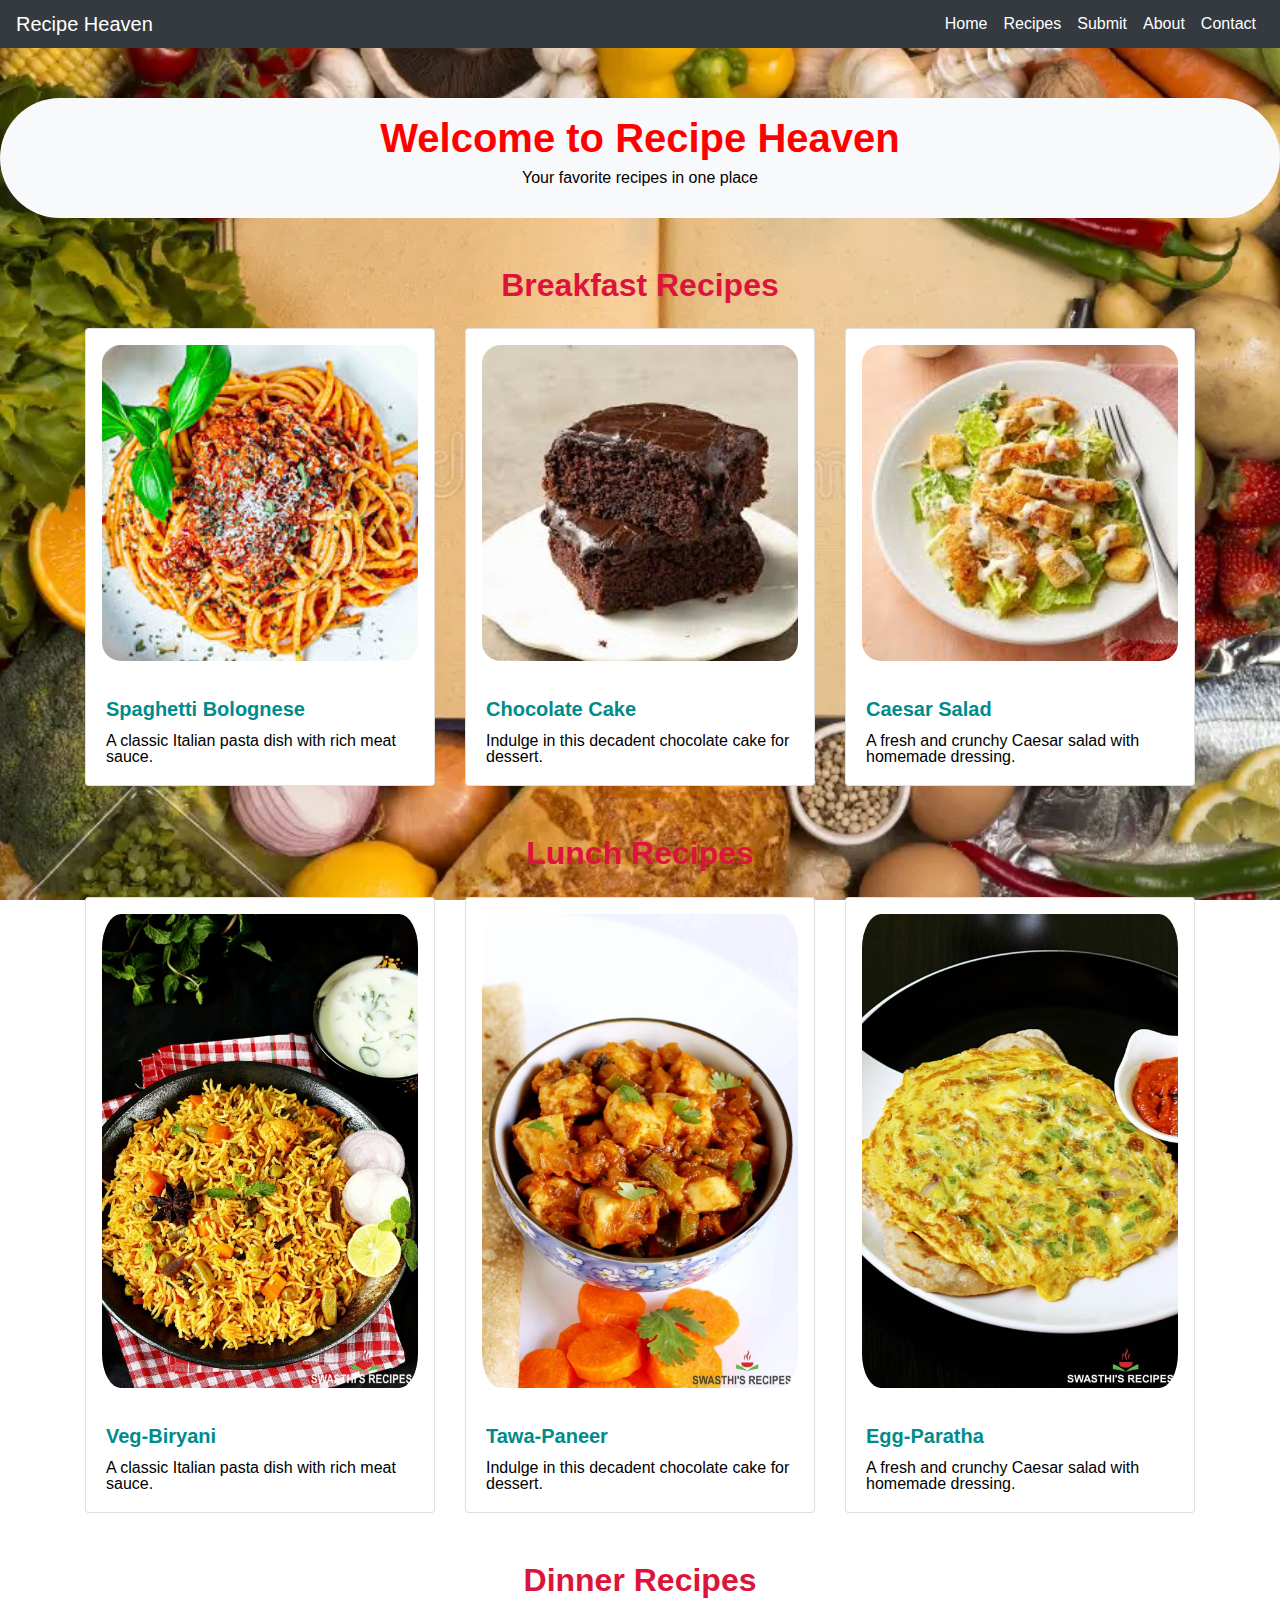
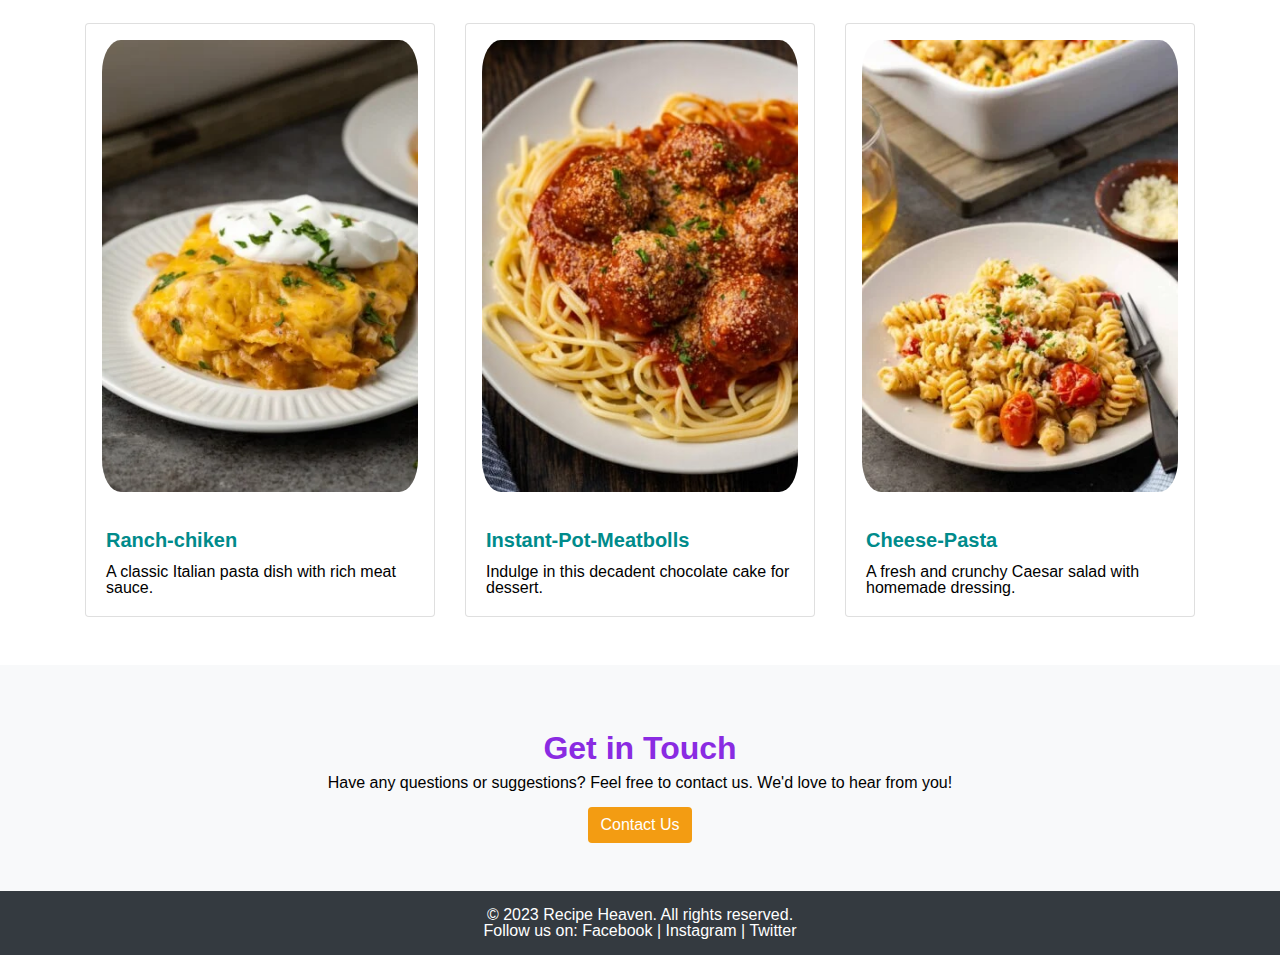
<file: index.html>
<!DOCTYPE html>
<html lang="en">
<head>
    <meta charset="UTF-8">
    <meta name="viewport" content="width=device-width, initial-scale=1.0">
    <title>Recipe Heaven</title>
    <link rel="stylesheet" href="https://stackpath.bootstrapcdn.com/bootstrap/4.5.2/css/bootstrap.min.css">
    <link rel="stylesheet" href="style.css">
</head>
<body>

    <!-- Navigation Bar -->
    <nav class="navbar navbar-expand-lg navbar-dark bg-dark">
        <a class="navbar-brand" href="index.html">Recipe Heaven</a>
        <button class="navbar-toggler" type="button" data-toggle="collapse" data-target="#navbarNav">
            <span class="navbar-toggler-icon"></span>
        </button>
        <div class="collapse navbar-collapse" id="navbarNav">
            <ul class="navbar-nav ml-auto">
                <li class="nav-item"><a class="nav-link" href="index.html">Home</a></li>
                <li class="nav-item"><a class="nav-link" href="recipe.html">Recipes</a></li>
                <li class="nav-item"><a class="nav-link" href="submit.html">Submit</a></li>
                <li class="nav-item"><a class="nav-link" href="about.html">About</a></li>
                <li class="nav-item"><a class="nav-link" href="contact.html">Contact</a></li>
            </ul>
        </div>
    </nav>

    <!-- Hero Section -->
    <header class="jumbotron text-center bg-light">
        <h1>Welcome to Recipe Heaven</h1>
        <p>Your favorite recipes in one place</p>
    </header>

    <!-- Featured Recipes Section -->
    <section class="container my-5">
        <h2 class="text-center mb-4">Breakfast Recipes</h2>
        <div class="row">
            <!-- Recipe 1 -->
            <div class="col-md-4">
                <div class="card">
                    <img src="sb.jpeg" class="card-img-top" alt="Recipe 1">
                    <div class="card-body">
                        <h5 class="card-title">Spaghetti Bolognese</h5>
                        <p class="card-text">A classic Italian pasta dish with rich meat sauce.</p>
                    </div>
                </div>
            </div>
            <!-- Recipe 2 -->
            <div class="col-md-4">
                <div class="card">
                    <img src="chc.jpeg" class="card-img-top" alt="Recipe 2">
                    <div class="card-body">
                        <h5 class="card-title">Chocolate Cake</h5>
                        <p class="card-text">Indulge in this decadent chocolate cake for dessert.</p>
                    </div>
                </div>
            </div>
            <!-- Recipe 3 -->
            <div class="col-md-4">
                <div class="card">
                    <img src="cs.jpeg" class="card-img-top" alt="Recipe 3">
                    <div class="card-body">
                        <h5 class="card-title">Caesar Salad</h5>
                        <p class="card-text">A fresh and crunchy Caesar salad with homemade dressing.</p>
                    </div>
                </div>
            </div>
        </div>
        
    </section>

    <section class="container my-5">
      <h2 class="text-center mb-4">Lunch Recipes</h2>
      <div class="row">
          <!-- Recipe 1 -->
          <div class="col-md-4">
              <div class="card">
                  <img src="veg birayani.jpeg" class="card-img-top" alt="Recipe 1">
                  <div class="card-body">
                      <h5 class="card-title">Veg-Biryani</h5>
                      <p class="card-text">A classic Italian pasta dish with rich meat sauce.</p>
                  </div>
              </div>
          </div>
          <!-- Recipe 2 -->
          <div class="col-md-4">
              <div class="card">
                  <img src="tawa-paneer.jpeg" class="card-img-top" alt="Recipe 2">
                  <div class="card-body">
                      <h5 class="card-title">Tawa-Paneer</h5>
                      <p class="card-text">Indulge in this decadent chocolate cake for dessert.</p>
                  </div>
              </div>
          </div>
          <!-- Recipe 3 -->
          <div class="col-md-4">
              <div class="card">
                  <img src="egg-paratha.jpeg" class="card-img-top" alt="Recipe 3">
                  <div class="card-body">
                      <h5 class="card-title">Egg-Paratha</h5>
                      <p class="card-text">A fresh and crunchy Caesar salad with homemade dressing.</p>
                  </div>
              </div>
          </div>
      </div>
      
  </section>

  <section class="container my-5">
    <h2 class="text-center mb-4">Dinner Recipes</h2>
    <div class="row">
        <!-- Recipe 1 -->
        <div class="col-md-4">
            <div class="card">
                <img src="ranch-chiken.jpeg" class="card-img-top" alt="Recipe 1">
                <div class="card-body">
                    <h5 class="card-title">Ranch-chiken</h5>
                    <p class="card-text">A classic Italian pasta dish with rich meat sauce.</p>
                </div>
            </div>
        </div>
        <!-- Recipe 2 -->
        <div class="col-md-4">
            <div class="card">
                <img src="pot-meatballs.jpg" class="card-img-top" alt="Recipe 2">
                <div class="card-body">
                    <h5 class="card-title">Instant-Pot-Meatbolls</h5>
                    <p class="card-text">Indulge in this decadent chocolate cake for dessert.</p>
                </div>
            </div>
        </div>
        <!-- Recipe 3 -->
        <div class="col-md-4">
            <div class="card">
                <img src="cheese-pasta.jpeg" class="card-img-top" alt="Recipe 3">
                <div class="card-body">
                    <h5 class="card-title">Cheese-Pasta</h5>
                    <p class="card-text">A fresh and crunchy Caesar salad with homemade dressing.</p>
                </div>
            </div>
        </div>
    </div>
    
</section>

    <!-- Contact Section -->
    <section class="bg-light py-5">
        <div class="container text-center">
            <h2>Get in Touch</h2>
            <p>Have any questions or suggestions? Feel free to contact us. We'd love to hear from you!</p>
            <a href="contact.html" class="btn btn-primary">Contact Us</a>
        </div>
    </section>

    <!-- Footer -->
    <footer class="bg-dark text-white text-center py-3">
        <p>&copy; 2023 Recipe Heaven. All rights reserved.</p>
        <p>Follow us on:
            <a href="#" class="text-white">Facebook</a> |
            <a href="#" class="text-white">Instagram</a> |
            <a href="#" class="text-white">Twitter</a>
        </p>
    </footer>

    <script src="https://code.jquery.com/jquery-3.5.1.slim.min.js"></script>
    <script src="https://cdn.jsdelivr.net/npm/@popperjs/core@2.0.7/dist/umd/popper.min.js"></script>
    <script src="https://stackpath.bootstrapcdn.com/bootstrap/4.5.2/js/bootstrap.min.js"></script>
</body>
</html>
</file>
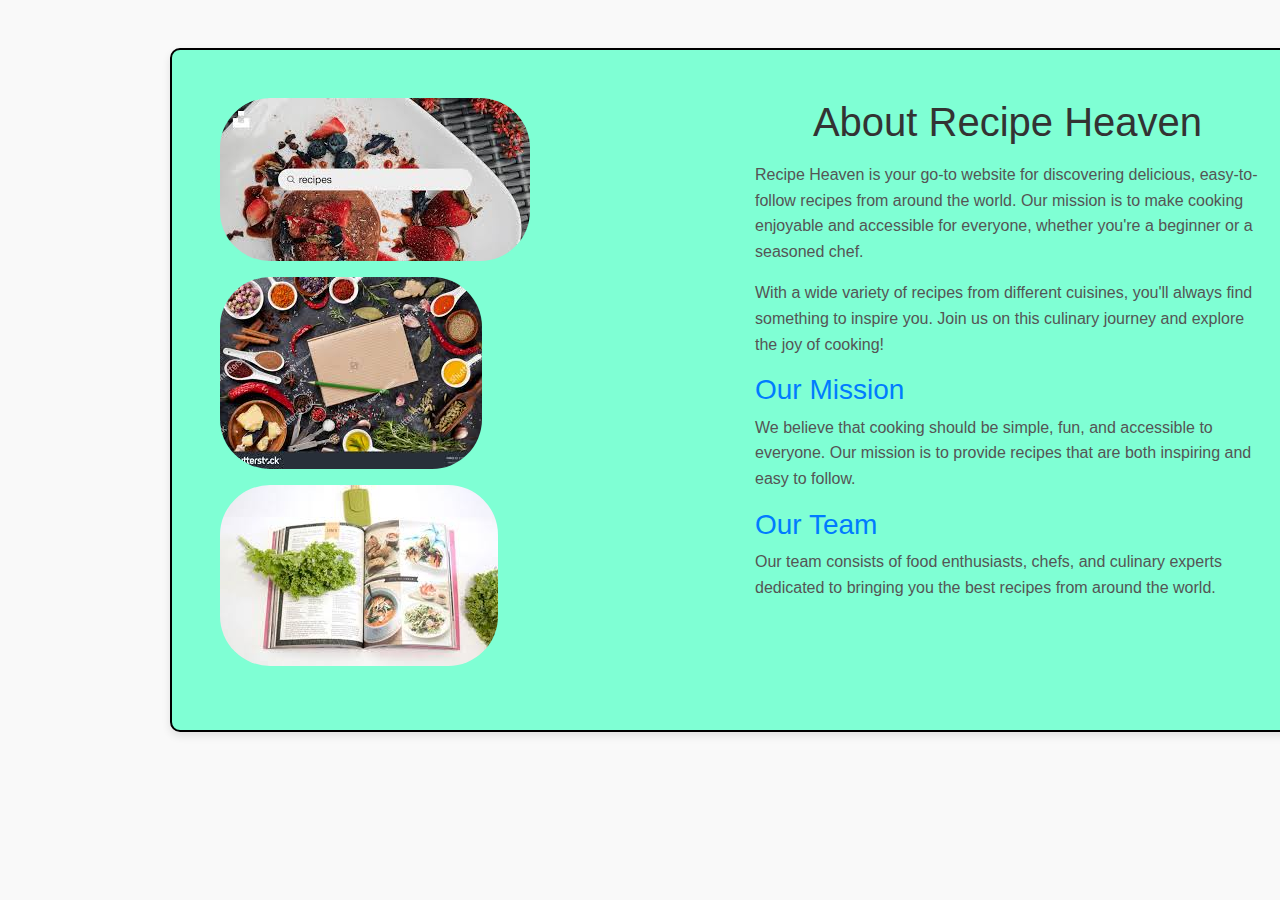
<file: about.html>
<!DOCTYPE html>
<html lang="en">
<head>
  <meta charset="UTF-8">
  <meta name="viewport" content="width=device-width, initial-scale=1.0">
  <title>About Recipe Heaven</title>
  <link rel="stylesheet" href="https://stackpath.bootstrapcdn.com/bootstrap/4.5.2/css/bootstrap.min.css">
  <link rel="stylesheet" href="about.css">
</head>
<body>
  <!-- About Section -->
  <section class="about-section container my-5">
    <div class="row">
      <div class="col-md-6">
        <img src="about.jpeg" alt="About Us">
        <img src="about1.jpeg" alt="About Us">
        <img src="about2.jpeg" alt="About Us">


      </div>
      <div class="col-md-6">
        <h2>About Recipe Heaven</h2>
        <p>Recipe Heaven is your go-to website for discovering delicious, easy-to-follow recipes from around the world. Our mission is to make cooking enjoyable and accessible for everyone, whether you're a beginner or a seasoned chef.</p>
        <p>With a wide variety of recipes from different cuisines, you'll always find something to inspire you. Join us on this culinary journey and explore the joy of cooking!</p>
        <h3>Our Mission</h3>
        <p>We believe that cooking should be simple, fun, and accessible to everyone. Our mission is to provide recipes that are both inspiring and easy to follow.</p>
        <h3>Our Team</h3>
        <p>Our team consists of food enthusiasts, chefs, and culinary experts dedicated to bringing you the best recipes from around the world.</p>
      </div>
    </div>
  </section>

  <script src="https://code.jquery.com/jquery-3.5.1.slim.min.js"></script>
  <script src="https://cdn.jsdelivr.net/npm/@popperjs/core@2.0.7/dist/umd/popper.min.js"></script>
  <script src="https://stackpath.bootstrapcdn.com/bootstrap/4.5.2/js/bootstrap.min.js"></script>
</body>
</html>
</file>
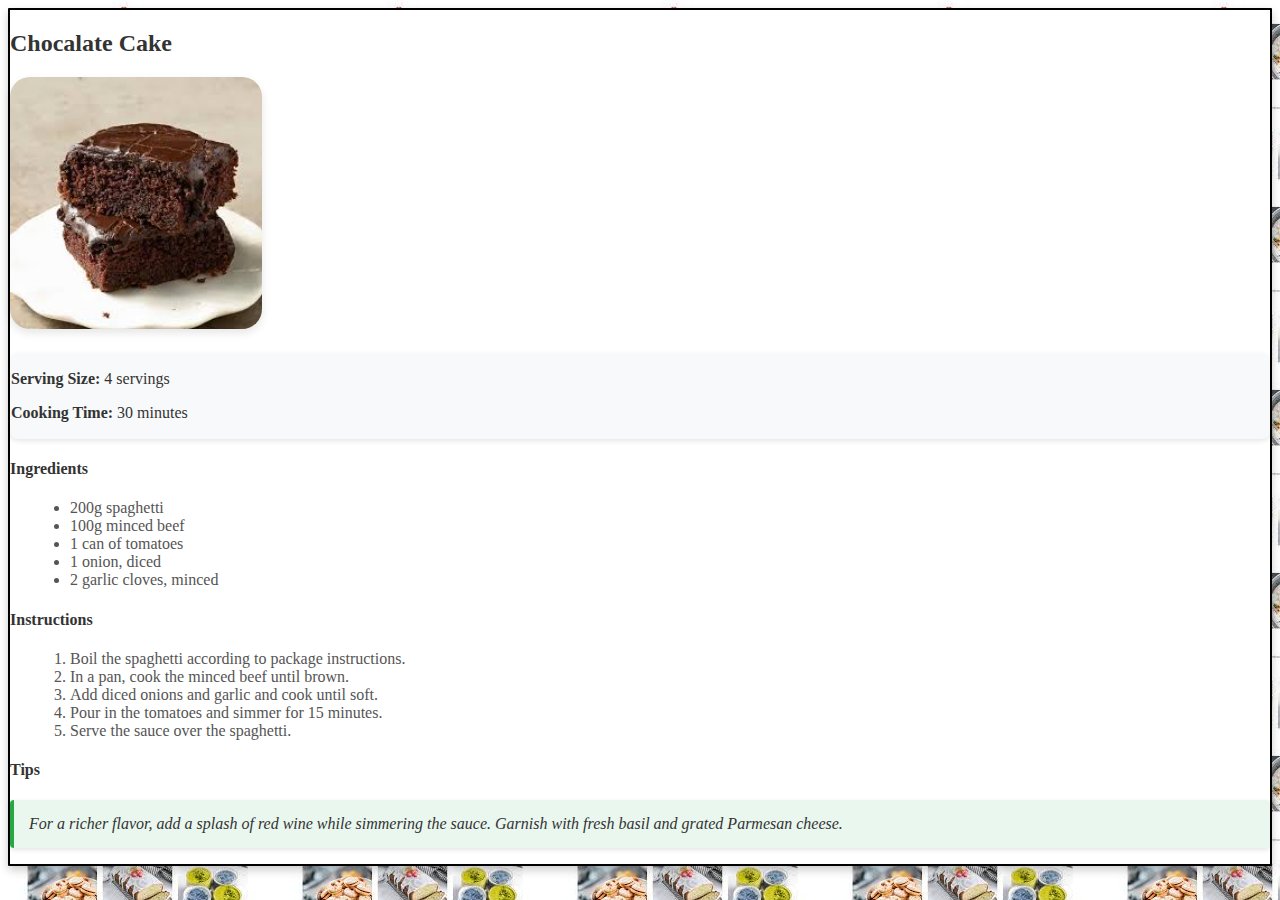
<file: chc.html>
<!DOCTYPE html>
<html lang="en">
<head>
    <meta charset="UTF-8">
    <meta name="viewport" content="width=device-width, initial-scale=1.0">
    <title>Chocalate Cake Recipe</title>
    <link rel="stylesheet" href="chc.css">

</head>
<body>
   
    <div class="container mt-5 recipe-detail">
        <h2>Chocalate Cake</h2>
        <img src="chc.jpeg" class="img-fluid recipe-image" alt="Spaghetti Bolognese">
        
        <!-- Additional Info -->
        <div class="info-box">
            <p><strong>Serving Size:</strong> 4 servings</p>
            <p><strong>Cooking Time:</strong> 30 minutes</p>
        </div>
        
        <!-- Ingredients and Instructions -->
        <h4>Ingredients</h4>
        <ul class="ingredients-list">
            <li>200g spaghetti</li>
            <li>100g minced beef</li>
            <li>1 can of tomatoes</li>
            <li>1 onion, diced</li>
            <li>2 garlic cloves, minced</li>
            <!-- Add more ingredients as needed -->
        </ul>
        
        <h4>Instructions</h4>
        <ol class="instructions-list">
            <li>Boil the spaghetti according to package instructions.</li>
            <li>In a pan, cook the minced beef until brown.</li>
            <li>Add diced onions and garlic and cook until soft.</li>
            <li>Pour in the tomatoes and simmer for 15 minutes.</li>
            <li>Serve the sauce over the spaghetti.</li>
        </ol>

        <!-- Cooking Tips -->
        <h4>Tips</h4>
        <p class="tips">For a richer flavor, add a splash of red wine while simmering the sauce. Garnish with fresh basil and grated Parmesan cheese.</p>
    </div>
</body>
</html>
</file>
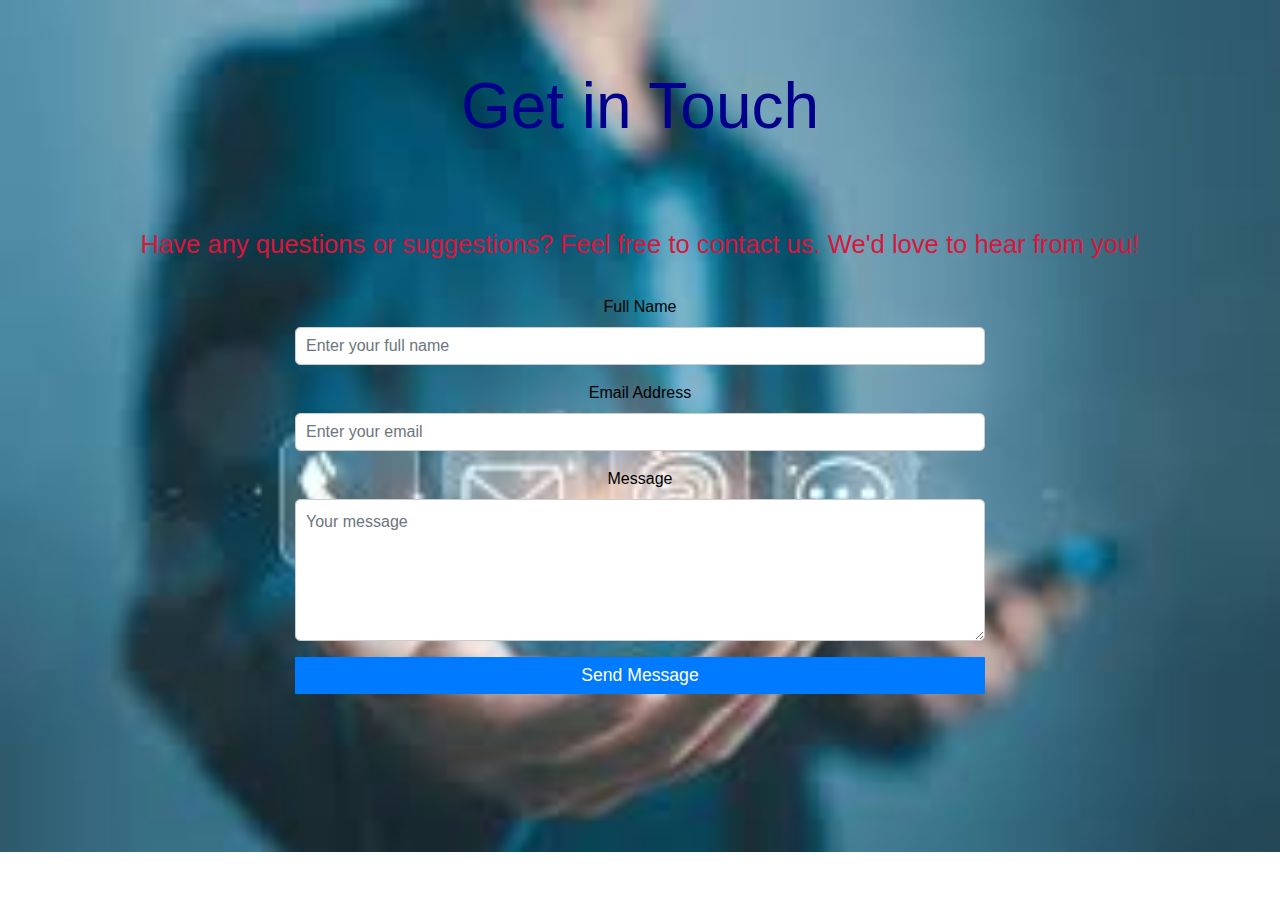
<file: contact.html>
<!DOCTYPE html>
<html lang="en">
<head>
    <meta charset="UTF-8">
    <meta name="viewport" content="width=device-width, initial-scale=1.0">
    <title>Contact Us</title>
    <link rel="stylesheet" href="https://stackpath.bootstrapcdn.com/bootstrap/4.5.2/css/bootstrap.min.css">
    <link rel="stylesheet" href="contact.css">
</head>
<body>

    <!-- Contact Section -->
    <section class="contact-section py-5">
        <div class="container text-center">
            <h2>Get in Touch</h2>
            <p class="contact-text">Have any questions or suggestions? Feel free to contact us. We'd love to hear from you!</p>
            <div class="row justify-content-center">
                <div class="col-md-8">
                    <form action="mailto:your-email@example.com" method="post" enctype="text/plain">
                        <div class="form-group">
                            <label for="name">Full Name</label>
                            <input type="text" class="form-control" id="name" placeholder="Enter your full name" required>
                        </div>
                        <div class="form-group">
                            <label for="email">Email Address</label>
                            <input type="email" class="form-control" id="email" placeholder="Enter your email" required>
                        </div>
                        <div class="form-group">
                            <label for="message">Message</label>
                            <textarea class="form-control" id="message" rows="5" placeholder="Your message" required></textarea>
                        </div>
                        <button type="submit" class="btn btn-primary btn-block">Send Message</button>
                    </form>
                </div>
            </div>
        </div>
    </section>

    <script src="https://code.jquery.com/jquery-3.5.1.slim.min.js"></script>
    <script src="https://cdn.jsdelivr.net/npm/@popperjs/core@2.0.7/dist/umd/popper.min.js"></script>
    <script src="https://stackpath.bootstrapcdn.com/bootstrap/4.5.2/js/bootstrap.min.js"></script>
</body>
</html>
</file>
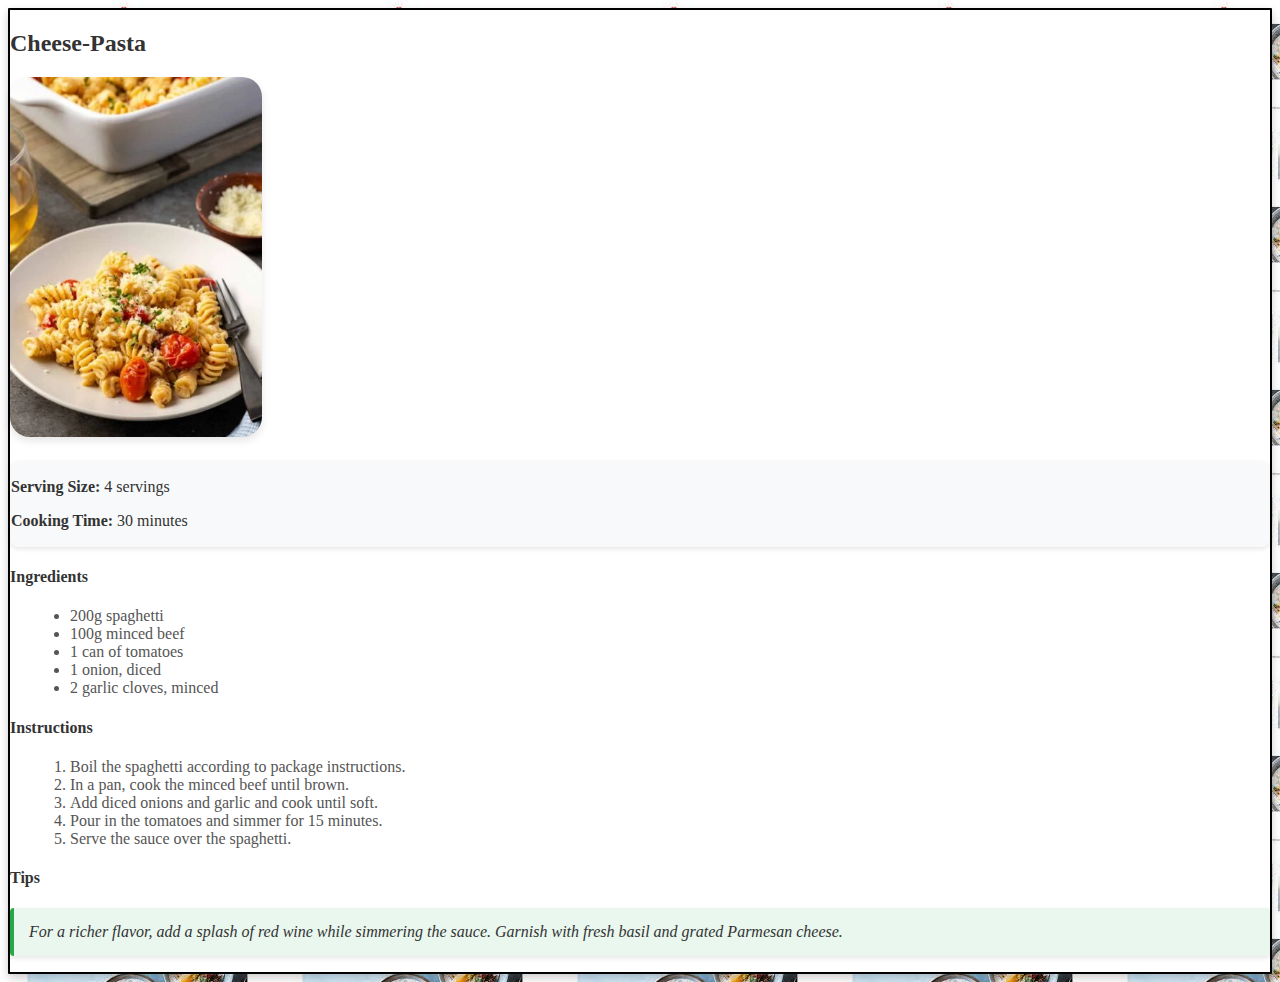
<file: cp.html>
<!DOCTYPE html>
<html lang="en">
<head>
    <meta charset="UTF-8">
    <meta name="viewport" content="width=device-width, initial-scale=1.0">
    <title>Cheese Pasta</title>
    <link rel="stylesheet" href="cp.css">

</head>
<body>
    <div class="container mt-5 recipe-detail">
        <h2>Cheese-Pasta</h2>
        <img src="cheese-pasta.jpeg" class="img-fluid recipe-image" alt="Spaghetti Bolognese">
        
        <!-- Additional Info -->
        <div class="info-box">
            <p><strong>Serving Size:</strong> 4 servings</p>
            <p><strong>Cooking Time:</strong> 30 minutes</p>
        </div>
        
        <!-- Ingredients and Instructions -->
        <h4>Ingredients</h4>
        <ul class="ingredients-list">
            <li>200g spaghetti</li>
            <li>100g minced beef</li>
            <li>1 can of tomatoes</li>
            <li>1 onion, diced</li>
            <li>2 garlic cloves, minced</li>
            <!-- Add more ingredients as needed -->
        </ul>
        
        <h4>Instructions</h4>
        <ol class="instructions-list">
            <li>Boil the spaghetti according to package instructions.</li>
            <li>In a pan, cook the minced beef until brown.</li>
            <li>Add diced onions and garlic and cook until soft.</li>
            <li>Pour in the tomatoes and simmer for 15 minutes.</li>
            <li>Serve the sauce over the spaghetti.</li>
        </ol>

        <!-- Cooking Tips -->
        <h4>Tips</h4>
        <p class="tips">For a richer flavor, add a splash of red wine while simmering the sauce. Garnish with fresh basil and grated Parmesan cheese.</p>
    </div> 
</body>
</html>
</file>
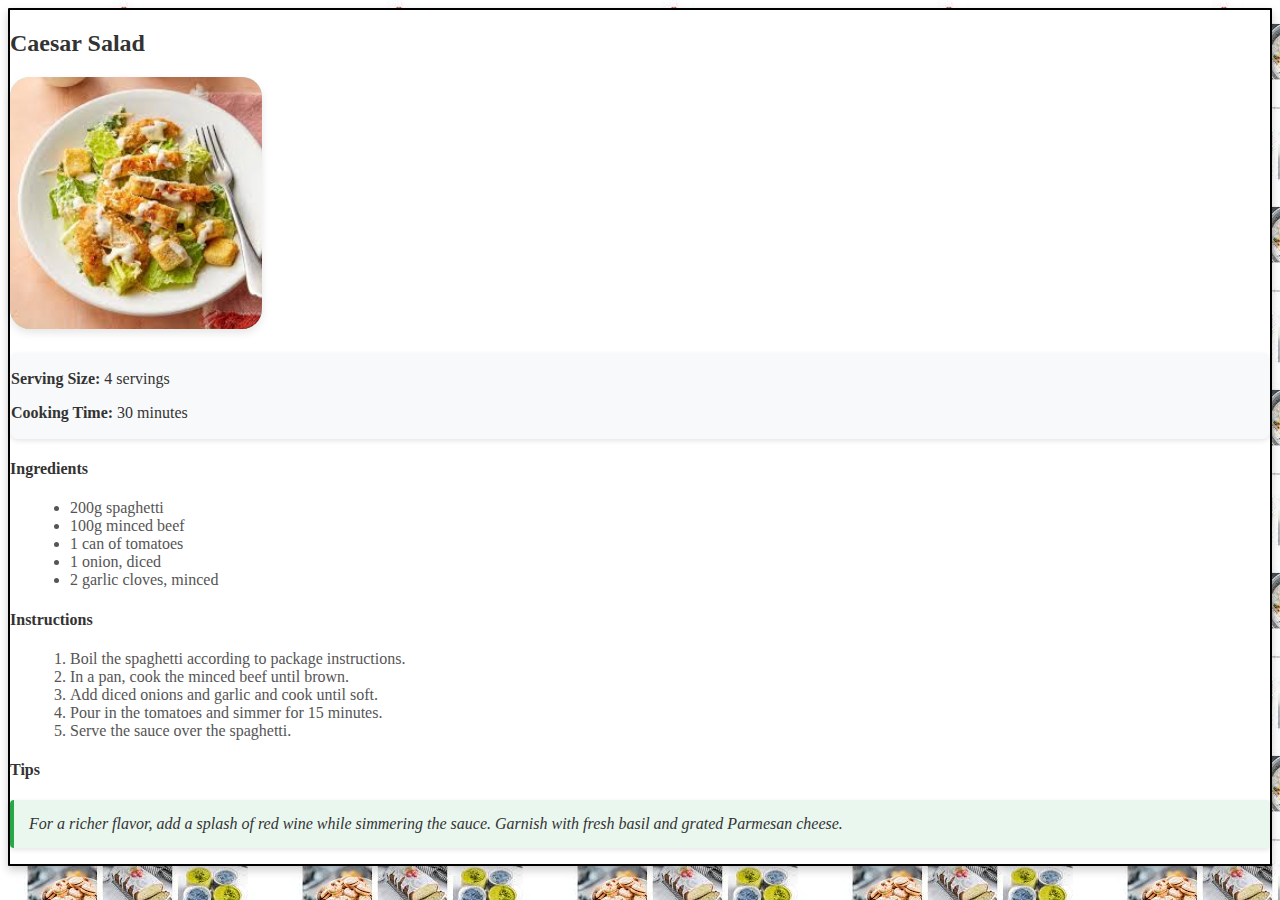
<file: cs.html>
<!DOCTYPE html>
<html lang="en">
<head>
    <meta charset="UTF-8">
    <meta name="viewport" content="width=device-width, initial-scale=1.0">
    <title>Caesar Salad</title>
    <link rel="stylesheet" href="cs.css">

</head>
<body>
    <div class="container mt-5 recipe-detail">
        <h2>Caesar Salad</h2>
        <img src="cs.jpeg" class="img-fluid recipe-image" alt="Spaghetti Bolognese">
        
        <!-- Additional Info -->
        <div class="info-box">
            <p><strong>Serving Size:</strong> 4 servings</p>
            <p><strong>Cooking Time:</strong> 30 minutes</p>
        </div>
        
        <!-- Ingredients and Instructions -->
        <h4>Ingredients</h4>
        <ul class="ingredients-list">
            <li>200g spaghetti</li>
            <li>100g minced beef</li>
            <li>1 can of tomatoes</li>
            <li>1 onion, diced</li>
            <li>2 garlic cloves, minced</li>
            <!-- Add more ingredients as needed -->
        </ul>
        
        <h4>Instructions</h4>
        <ol class="instructions-list">
            <li>Boil the spaghetti according to package instructions.</li>
            <li>In a pan, cook the minced beef until brown.</li>
            <li>Add diced onions and garlic and cook until soft.</li>
            <li>Pour in the tomatoes and simmer for 15 minutes.</li>
            <li>Serve the sauce over the spaghetti.</li>
        </ol>
         <!-- Cooking Tips -->
         <h4>Tips</h4>
         <p class="tips">For a richer flavor, add a splash of red wine while simmering the sauce. Garnish with fresh basil and grated Parmesan cheese.</p>
     </div>
</body>
</html>
</file>
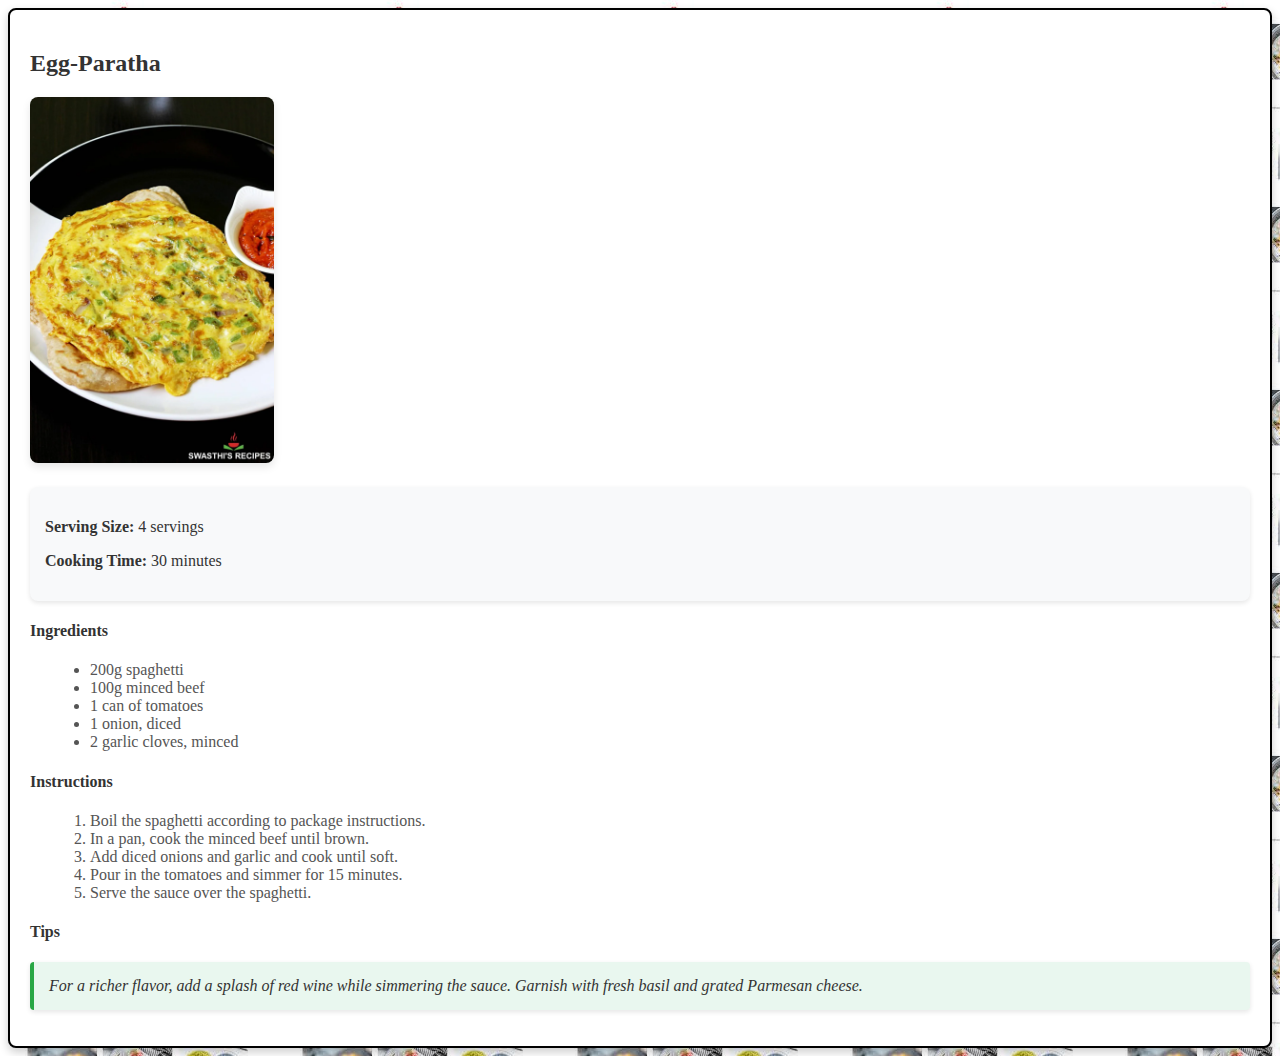
<file: ep.html>
<!DOCTYPE html>
<html lang="en">
<head>
    <meta charset="UTF-8">
    <meta name="viewport" content="width=device-width, initial-scale=1.0">
    <title>Egg-Paratha</title>
    <link rel="stylesheet" href="ep.css">

</head>
<body>
    <div class="container mt-5 recipe-detail">
        <h2>Egg-Paratha</h2>
        <img src="egg-paratha.jpeg" class="img-fluid recipe-image" alt="Spaghetti Bolognese">
        
        <!-- Additional Info -->
        <div class="info-box">
            <p><strong>Serving Size:</strong> 4 servings</p>
            <p><strong>Cooking Time:</strong> 30 minutes</p>
        </div>
        
        <!-- Ingredients and Instructions -->
        <h4>Ingredients</h4>
        <ul class="ingredients-list">
            <li>200g spaghetti</li>
            <li>100g minced beef</li>
            <li>1 can of tomatoes</li>
            <li>1 onion, diced</li>
            <li>2 garlic cloves, minced</li>
            <!-- Add more ingredients as needed -->
        </ul>
        
        <h4>Instructions</h4>
        <ol class="instructions-list">
            <li>Boil the spaghetti according to package instructions.</li>
            <li>In a pan, cook the minced beef until brown.</li>
            <li>Add diced onions and garlic and cook until soft.</li>
            <li>Pour in the tomatoes and simmer for 15 minutes.</li>
            <li>Serve the sauce over the spaghetti.</li>
        </ol>

        <!-- Cooking Tips -->
        <h4>Tips</h4>
        <p class="tips">For a richer flavor, add a splash of red wine while simmering the sauce. Garnish with fresh basil and grated Parmesan cheese.</p>
    </div>

</body>
</html>
</file>
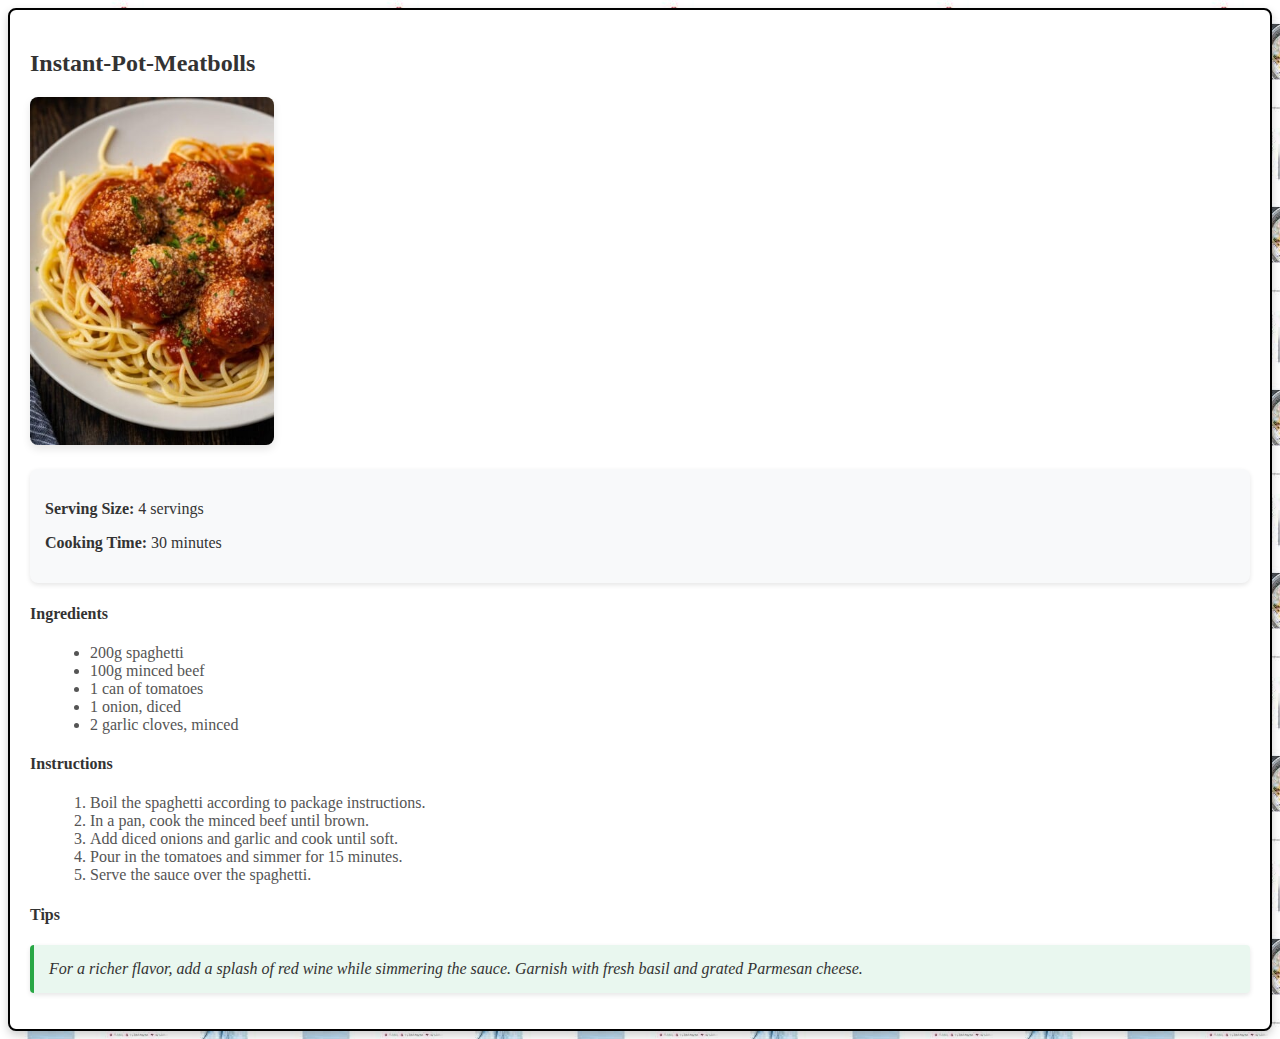
<file: ipm.html>
<!DOCTYPE html>
<html lang="en">
<head>
    <meta charset="UTF-8">
    <meta name="viewport" content="width=device-width, initial-scale=1.0">
    <title>Instant-Pot-Meatbolls</title>
    <link rel="stylesheet" href="ipm.css">

</head>
<body>
    <div class="container mt-5 recipe-detail">
        <h2>Instant-Pot-Meatbolls</h2>
        <img src="pot-meatballs.jpg" class="img-fluid recipe-image" alt="Spaghetti Bolognese">
        
        <!-- Additional Info -->
        <div class="info-box">
            <p><strong>Serving Size:</strong> 4 servings</p>
            <p><strong>Cooking Time:</strong> 30 minutes</p>
        </div>
        
        <!-- Ingredients and Instructions -->
        <h4>Ingredients</h4>
        <ul class="ingredients-list">
            <li>200g spaghetti</li>
            <li>100g minced beef</li>
            <li>1 can of tomatoes</li>
            <li>1 onion, diced</li>
            <li>2 garlic cloves, minced</li>
            <!-- Add more ingredients as needed -->
        </ul>
        
        <h4>Instructions</h4>
        <ol class="instructions-list">
            <li>Boil the spaghetti according to package instructions.</li>
            <li>In a pan, cook the minced beef until brown.</li>
            <li>Add diced onions and garlic and cook until soft.</li>
            <li>Pour in the tomatoes and simmer for 15 minutes.</li>
            <li>Serve the sauce over the spaghetti.</li>
        </ol>

        <!-- Cooking Tips -->
        <h4>Tips</h4>
        <p class="tips">For a richer flavor, add a splash of red wine while simmering the sauce. Garnish with fresh basil and grated Parmesan cheese.</p>
    </div>

</body>
</html>
</file>
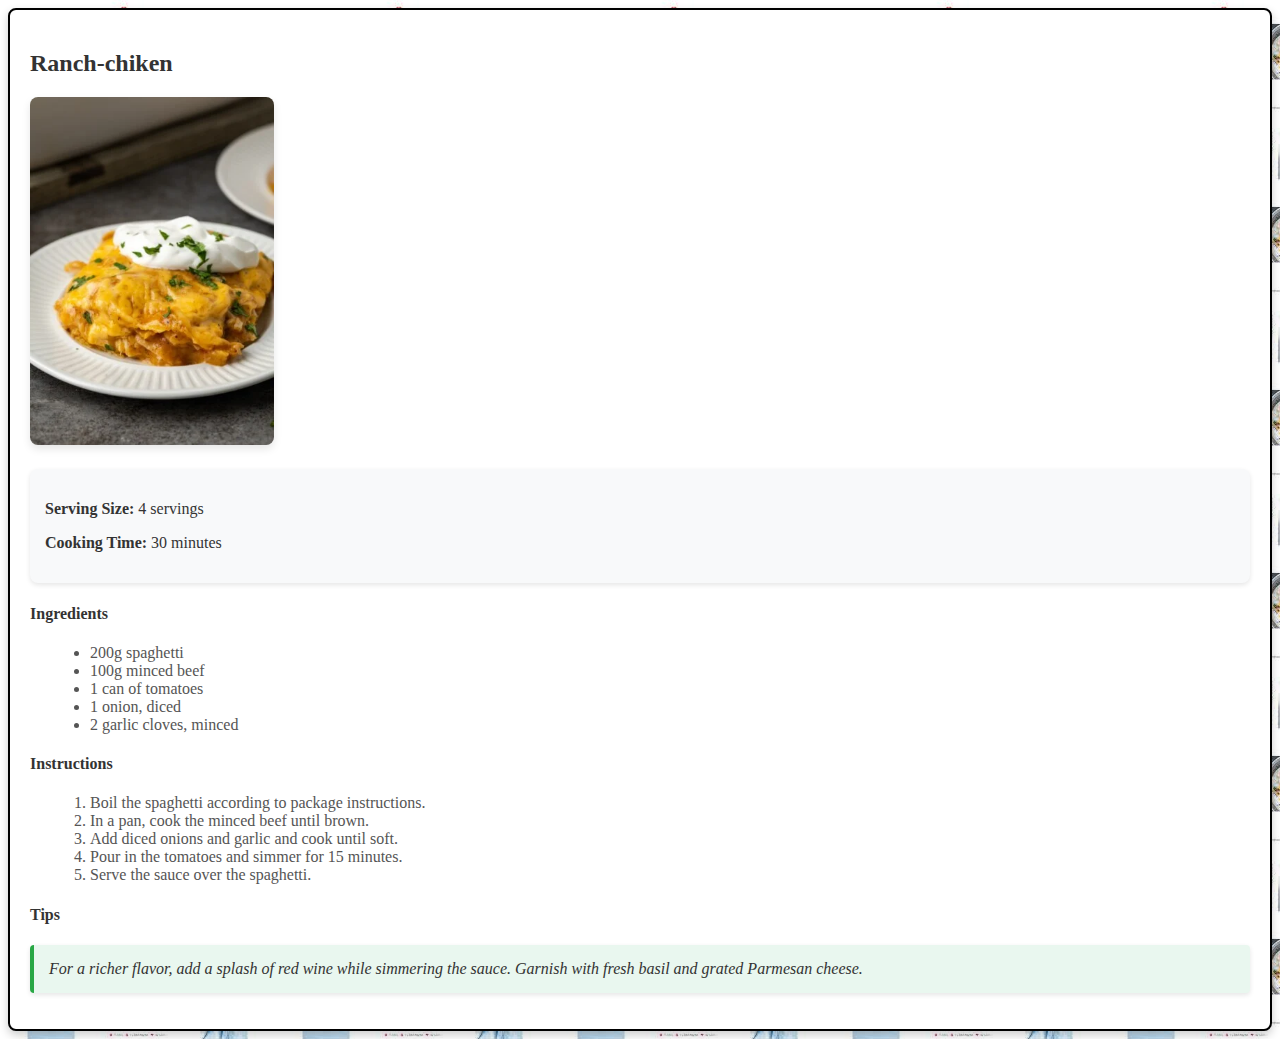
<file: rc.html>
<!DOCTYPE html>
<html lang="en">
<head>
    <meta charset="UTF-8">
    <meta name="viewport" content="width=device-width, initial-scale=1.0">
    <title>Ranch-chiken</title>
    <link rel="stylesheet" href="rc.css">

</head>
<body>
    <div class="container mt-5 recipe-detail">
        <h2>Ranch-chiken</h2>
        <img src="ranch-chiken.jpeg" class="img-fluid recipe-image" alt="Spaghetti Bolognese">
        
        <!-- Additional Info -->
        <div class="info-box">
            <p><strong>Serving Size:</strong> 4 servings</p>
            <p><strong>Cooking Time:</strong> 30 minutes</p>
        </div>
        
        <!-- Ingredients and Instructions -->
        <h4>Ingredients</h4>
        <ul class="ingredients-list">
            <li>200g spaghetti</li>
            <li>100g minced beef</li>
            <li>1 can of tomatoes</li>
            <li>1 onion, diced</li>
            <li>2 garlic cloves, minced</li>
            <!-- Add more ingredients as needed -->
        </ul>
        
        <h4>Instructions</h4>
        <ol class="instructions-list">
            <li>Boil the spaghetti according to package instructions.</li>
            <li>In a pan, cook the minced beef until brown.</li>
            <li>Add diced onions and garlic and cook until soft.</li>
            <li>Pour in the tomatoes and simmer for 15 minutes.</li>
            <li>Serve the sauce over the spaghetti.</li>
        </ol>

        <!-- Cooking Tips -->
        <h4>Tips</h4>
        <p class="tips">For a richer flavor, add a splash of red wine while simmering the sauce. Garnish with fresh basil and grated Parmesan cheese.</p>
    </div>

</body>
</html>
</file>
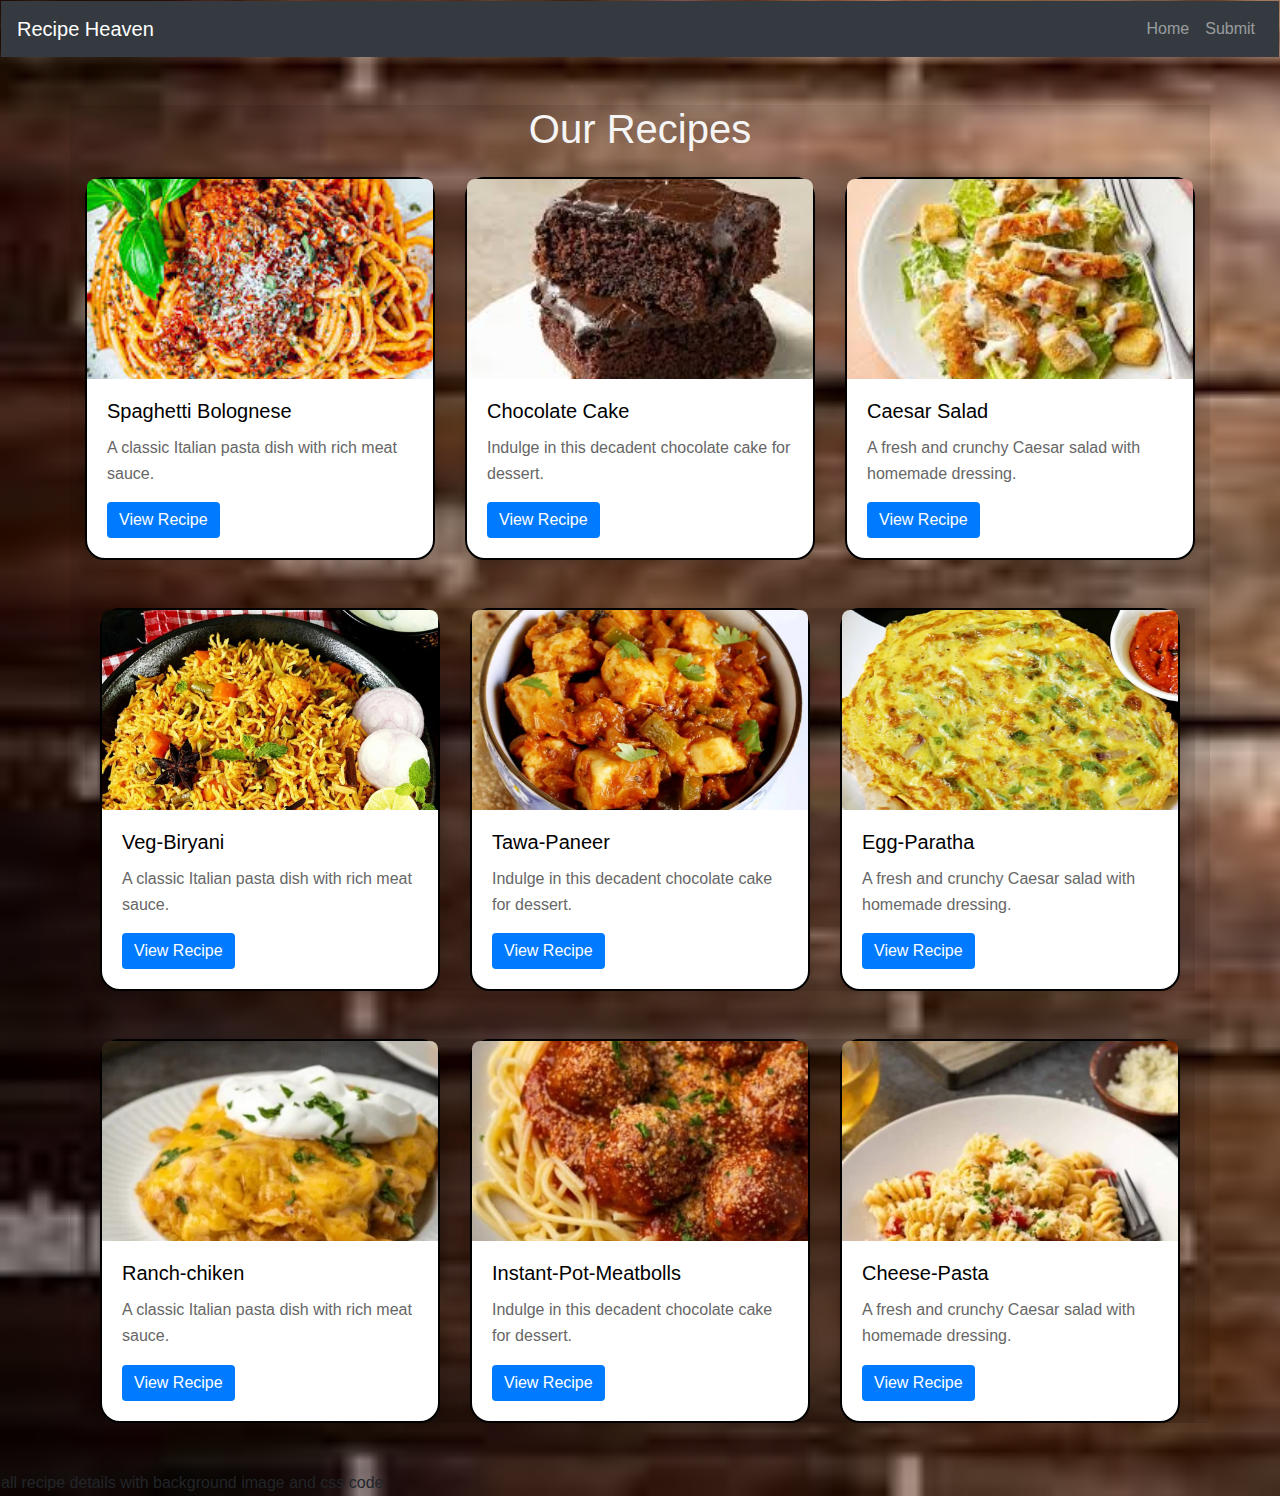
<file: recipe.html>
<!DOCTYPE html>
<html lang="en">
<head>
    <meta charset="UTF-8">
    <meta name="viewport" content="width=device-width, initial-scale=1.0">
    <title>Recipes - Recipe Heaven</title>
    <link rel="stylesheet" href="https://stackpath.bootstrapcdn.com/bootstrap/4.5.2/css/bootstrap.min.css">
    <link rel="stylesheet" href="recipe.css">
</head>
<body>

    <!-- Navigation Bar -->
    <nav class="navbar navbar-expand-lg navbar-dark bg-dark">
        <a class="navbar-brand" href="index.html">Recipe Heaven</a>
        <button class="navbar-toggler" type="button" data-toggle="collapse" data-target="#navbarNav">
            <span class="navbar-toggler-icon"></span>
        </button>
        <div class="collapse navbar-collapse" id="navbarNav">
            <ul class="navbar-nav ml-auto">
                <li class="nav-item"><a class="nav-link" href="index.html">Home</a></li>
                <li class="nav-item"><a class="nav-link" href="submit.html">Submit</a></li>
            </ul>
        </div>
    </nav>

    <!-- Recipe List -->
    <div class="container mt-5">
        <h2 class="text-center">Our Recipes</h2>
        <div class="row mt-4">
          <div class="col-md-4">
            <div class="card">
                <img src="sb.jpeg" class="card-img-top" alt="Recipe 1">
                <div class="card-body">
                    <h5 class="card-title">Spaghetti Bolognese</h5>
                    <p class="card-text">A classic Italian pasta dish with rich meat sauce.</p>
                    <a href="sb.html" class="btn btn-primary">View Recipe</a>
                </div>
            </div>
        </div>
        <!-- Recipe 2 -->
        <div class="col-md-4">
            <div class="card">
                <img src="chc.jpeg" class="card-img-top" alt="Recipe 2">
                <div class="card-body">
                    <h5 class="card-title">Chocolate Cake</h5>
                    <p class="card-text">Indulge in this decadent chocolate cake for dessert.</p>
                    <a href="chc.html" class="btn btn-primary">View Recipe</a>
                </div>
            </div>
        </div>
        <!-- Recipe 3 -->
        <div class="col-md-4">
            <div class="card">
                <img src="cs.jpeg" class="card-img-top" alt="Recipe 3">
                <div class="card-body">
                    <h5 class="card-title">Caesar Salad</h5>
                    <p class="card-text">A fresh and crunchy Caesar salad with homemade dressing.</p>
                    <a href="cs.html" class="btn btn-primary">View Recipe</a>
                </div>
            </div>
        </div>
    </div>
    
</section>

<section class="container my-5">
  <div class="row">
      <!-- Recipe 1 -->
      <div class="col-md-4">
          <div class="card">
              <img src="veg birayani.jpeg" class="card-img-top" alt="Recipe 1">
              <div class="card-body">
                  <h5 class="card-title">Veg-Biryani</h5>
                  <p class="card-text">A classic Italian pasta dish with rich meat sauce.</p>
                  <a href="vb.html" class="btn btn-primary">View Recipe</a>
              </div>
          </div>
      </div>
      <!-- Recipe 2 -->
      <div class="col-md-4">
          <div class="card">
              <img src="tawa-paneer.jpeg" class="card-img-top" alt="Recipe 2">
              <div class="card-body">
                  <h5 class="card-title">Tawa-Paneer</h5>
                  <p class="card-text">Indulge in this decadent chocolate cake for dessert.</p>
                  <a href="tp.html" class="btn btn-primary">View Recipe</a>
              </div>
          </div>
      </div>
      <!-- Recipe 3 -->
      <div class="col-md-4">
          <div class="card">
              <img src="egg-paratha.jpeg" class="card-img-top" alt="Recipe 3">
              <div class="card-body">
                  <h5 class="card-title">Egg-Paratha</h5>
                  <p class="card-text">A fresh and crunchy Caesar salad with homemade dressing.</p>
                  <a href="ep.html" class="btn btn-primary">View Recipe</a>
              </div>
          </div>
      </div>
  </div>
  
</section>

<section class="container my-5">
<div class="row">
    <!-- Recipe 1 -->
    <div class="col-md-4">
        <div class="card">
            <img src="ranch-chiken.jpeg" class="card-img-top" alt="Recipe 1">
            <div class="card-body">
                <h5 class="card-title">Ranch-chiken</h5>
                <p class="card-text">A classic Italian pasta dish with rich meat sauce.</p>
                <a href="rc.html" class="btn btn-primary">View Recipe</a>
            </div>
        </div>
    </div>
    <!-- Recipe 2 -->
    <div class="col-md-4">
        <div class="card">
            <img src="pot-meatballs.jpg" class="card-img-top" alt="Recipe 2">
            <div class="card-body">
                <h5 class="card-title">Instant-Pot-Meatbolls</h5>
                <p class="card-text">Indulge in this decadent chocolate cake for dessert.</p>
                <a href="ipm.html" class="btn btn-primary">View Recipe</a>
            </div>
        </div>
    </div>
    <!-- Recipe 3 -->
    <div class="col-md-4">
        <div class="card">
            <img src="cheese-pasta.jpeg" class="card-img-top" alt="Recipe 3">
            <div class="card-body">
                <h5 class="card-title">Cheese-Pasta</h5>
                <p class="card-text">A fresh and crunchy Caesar salad with homemade dressing.</p>
                <a href="cp.html" class="btn btn-primary">View Recipe</a>
            </div>
        </div>
    </div>
        </div>
    </div>

    <script src="https://code.jquery.com/jquery-3.5.1.slim.min.js"></script>
    <script src="https://cdn.jsdelivr.net/npm/@popperjs/core@2.0.7/dist/umd/popper.min.js"></script>
    <script src="https://stackpath.bootstrapcdn.com/bootstrap/4.5.2/js/bootstrap.min.js"></script>
</body>
</html>all recipe details with background image and css code
</file>
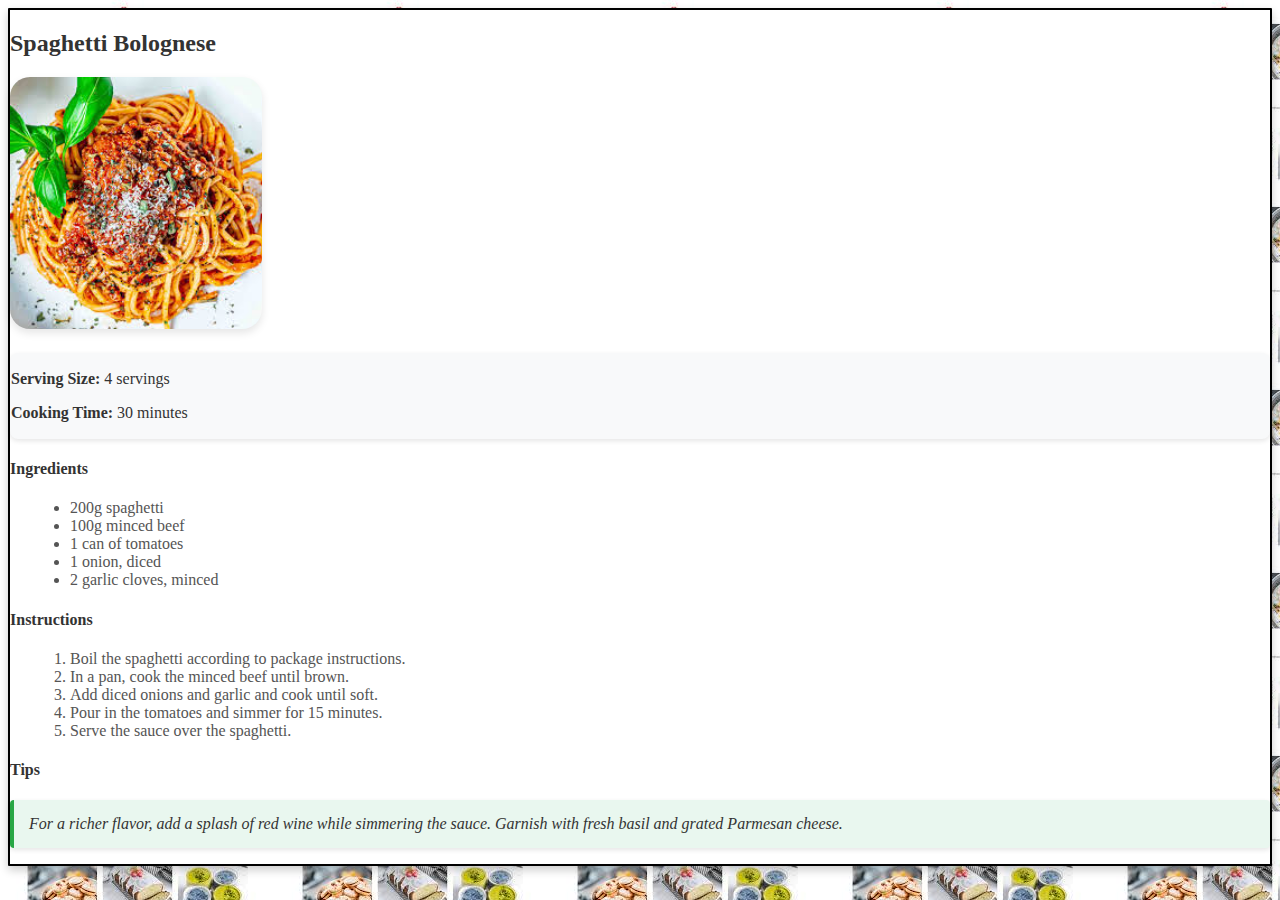
<file: sb.html>
<!DOCTYPE html>
<html lang="en">
<head>
    <meta charset="UTF-8">
    <meta name="viewport" content="width=device-width, initial-scale=1.0">
    <title>Spaghetti Bolognese</title>
    <link rel="stylesheet" href="sb.css">

</head>
<body>
    <div class="container mt-5 recipe-detail">
        <h2>Spaghetti Bolognese</h2>
        <img src="sb.jpeg" class="img-fluid recipe-image" alt="Spaghetti Bolognese">
        
        <!-- Additional Info -->
        <div class="info-box">
            <p><strong>Serving Size:</strong> 4 servings</p>
            <p><strong>Cooking Time:</strong> 30 minutes</p>
        </div>
        
        <!-- Ingredients and Instructions -->
        <h4>Ingredients</h4>
        <ul class="ingredients-list">
            <li>200g spaghetti</li>
            <li>100g minced beef</li>
            <li>1 can of tomatoes</li>
            <li>1 onion, diced</li>
            <li>2 garlic cloves, minced</li>
            <!-- Add more ingredients as needed -->
        </ul>
        
        <h4>Instructions</h4>
        <ol class="instructions-list">
            <li>Boil the spaghetti according to package instructions.</li>
            <li>In a pan, cook the minced beef until brown.</li>
            <li>Add diced onions and garlic and cook until soft.</li>
            <li>Pour in the tomatoes and simmer for 15 minutes.</li>
            <li>Serve the sauce over the spaghetti.</li>
        </ol>
         <!-- Cooking Tips -->
         <h4>Tips</h4>
         <p class="tips">For a richer flavor, add a splash of red wine while simmering the sauce. Garnish with fresh basil and grated Parmesan cheese.</p>
     </div>

</body>
</html>
</file>
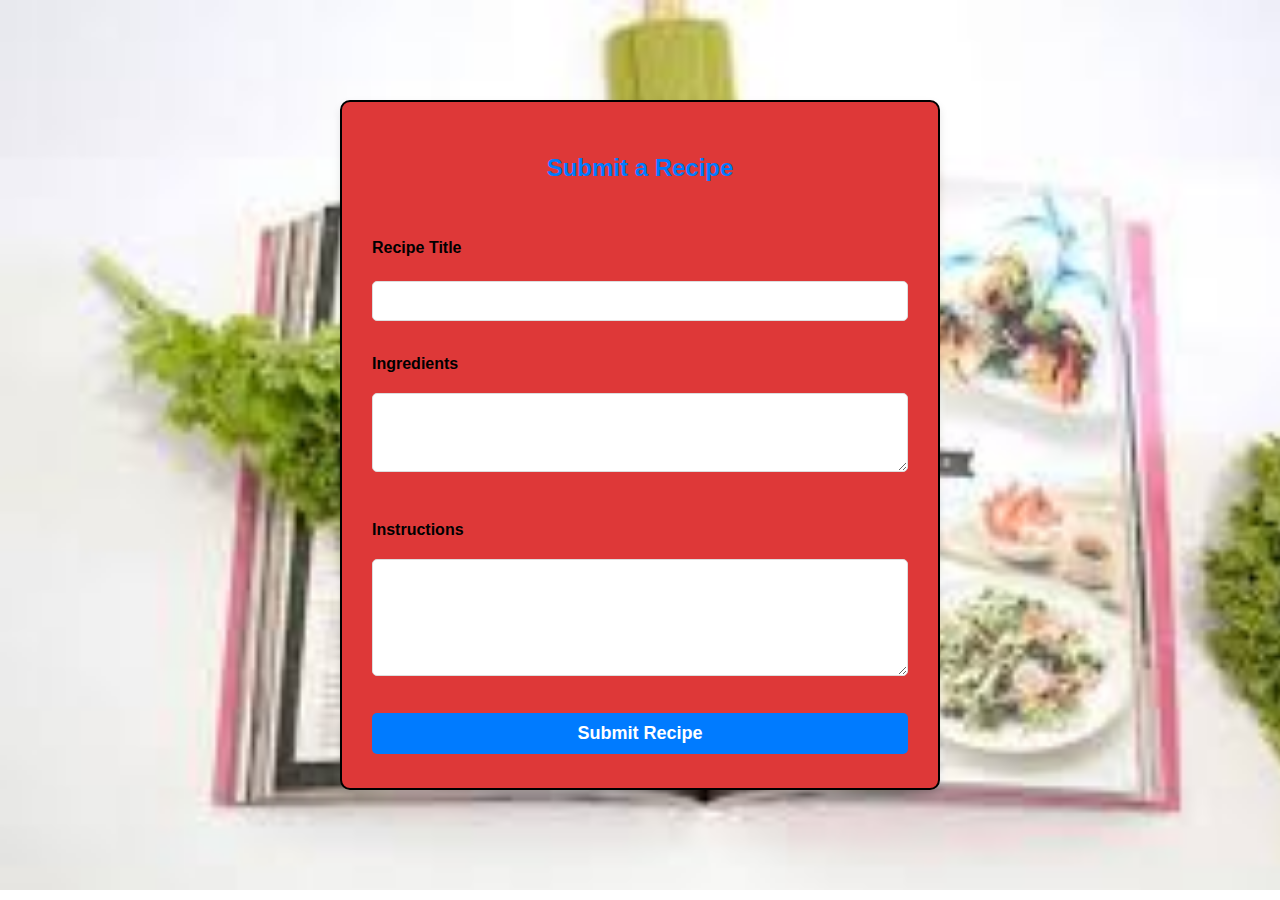
<file: submit.html>
<!DOCTYPE html>
<html lang="en">
<head>
    <meta charset="UTF-8">
    <meta name="viewport" content="width=device-width, initial-scale=1.0">
    <title>Submit</title>
    <link rel="stylesheet" href="submit.css">

</head>
<body>
  <form class="submit-form" action="submit.png" method="post">

  
    <section id="submit" class="p-5">
        <div class="container" action="submit.jpeg" method="post">
          <h2>Submit a Recipe</h2>
          <form>
            <div class="form-group">
              <label for="recipeTitle">Recipe Title</label>
              <input type="text" class="form-control" id="recipeTitle" required>
            </div>
            <div class="form-group">
              <label for="ingredients">Ingredients</label>
              <textarea class="form-control" id="ingredients" rows="3" required></textarea>
            </div>
            <div class="form-group">
              <label for="instructions">Instructions</label>
              <textarea class="form-control" id="instructions" rows="5" required></textarea>
            </div>
            <button type="submit" class="btn btn-primary">Submit Recipe</button>
          </form>
        </div>
      </section>
      
</body>
</html>
</file>
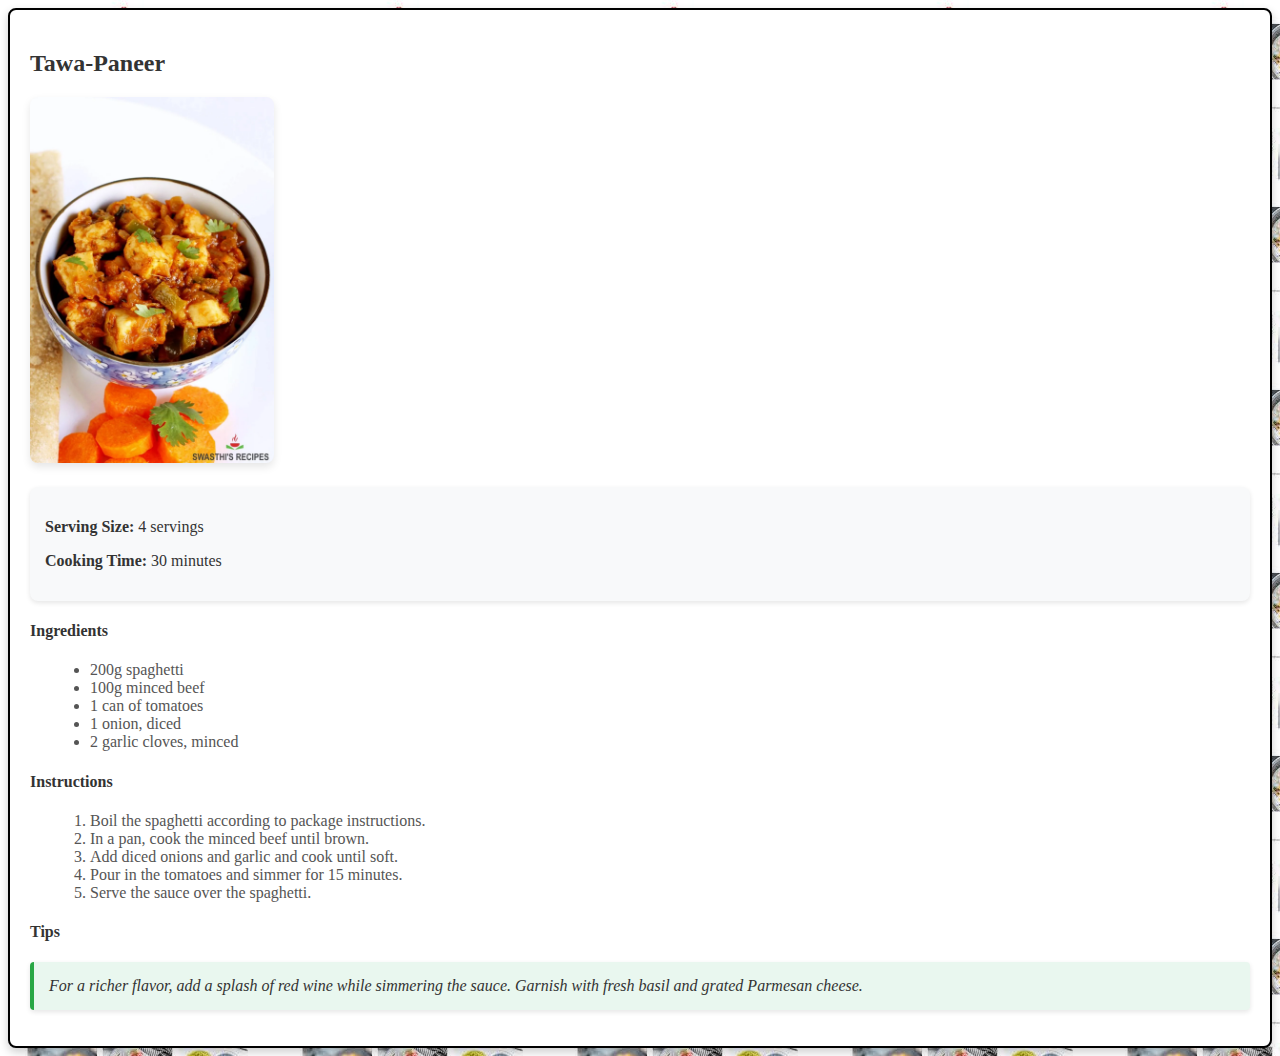
<file: tp.html>
<!DOCTYPE html>
<html lang="en">
<head>
    <meta charset="UTF-8">
    <meta name="viewport" content="width=device-width, initial-scale=1.0">
    <title>Tawa-Paneer</title>
    <link rel="stylesheet" href="tp.css">

</head>
<body>
    <div class="container mt-5 recipe-detail">
        <h2>Tawa-Paneer</h2>
        <img src="tawa-paneer.jpeg" class="img-fluid recipe-image" alt="Spaghetti Bolognese">
        
        <!-- Additional Info -->
        <div class="info-box">
            <p><strong>Serving Size:</strong> 4 servings</p>
            <p><strong>Cooking Time:</strong> 30 minutes</p>
        </div>
        
        <!-- Ingredients and Instructions -->
        <h4>Ingredients</h4>
        <ul class="ingredients-list">
            <li>200g spaghetti</li>
            <li>100g minced beef</li>
            <li>1 can of tomatoes</li>
            <li>1 onion, diced</li>
            <li>2 garlic cloves, minced</li>
            <!-- Add more ingredients as needed -->
        </ul>
        
        <h4>Instructions</h4>
        <ol class="instructions-list">
            <li>Boil the spaghetti according to package instructions.</li>
            <li>In a pan, cook the minced beef until brown.</li>
            <li>Add diced onions and garlic and cook until soft.</li>
            <li>Pour in the tomatoes and simmer for 15 minutes.</li>
            <li>Serve the sauce over the spaghetti.</li>
        </ol>

        <!-- Cooking Tips -->
        <h4>Tips</h4>
        <p class="tips">For a richer flavor, add a splash of red wine while simmering the sauce. Garnish with fresh basil and grated Parmesan cheese.</p>
    </div>

</body>
</html>
</file>
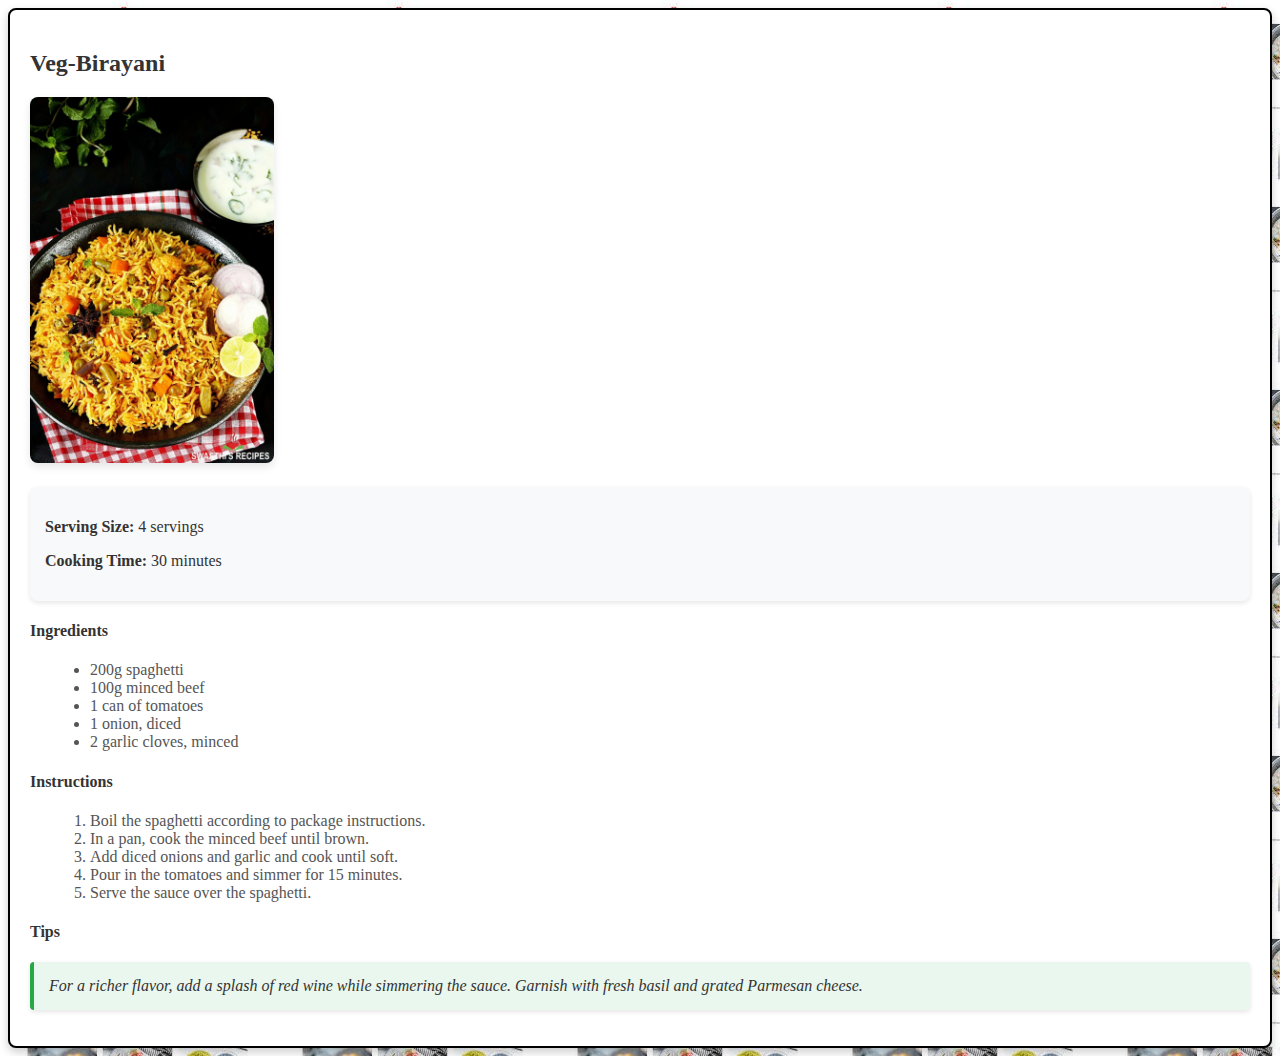
<file: vb.html>
<!DOCTYPE html>
<html lang="en">
<head>
    <meta charset="UTF-8">
    <meta name="viewport" content="width=device-width, initial-scale=1.0">
    <title>Veg-Birayani</title>
    <link rel="stylesheet" href="vb.css">

</head>
<body>
    <div class="container mt-5 recipe-detail">
        <h2>Veg-Birayani</h2>
        <img src="veg birayani.jpeg" class="img-fluid recipe-image" alt="Spaghetti Bolognese">
        
        <!-- Additional Info -->
        <div class="info-box">
            <p><strong>Serving Size:</strong> 4 servings</p>
            <p><strong>Cooking Time:</strong> 30 minutes</p>
        </div>
        
        <!-- Ingredients and Instructions -->
        <h4>Ingredients</h4>
        <ul class="ingredients-list">
            <li>200g spaghetti</li>
            <li>100g minced beef</li>
            <li>1 can of tomatoes</li>
            <li>1 onion, diced</li>
            <li>2 garlic cloves, minced</li>
            <!-- Add more ingredients as needed -->
        </ul>
        
        <h4>Instructions</h4>
        <ol class="instructions-list">
            <li>Boil the spaghetti according to package instructions.</li>
            <li>In a pan, cook the minced beef until brown.</li>
            <li>Add diced onions and garlic and cook until soft.</li>
            <li>Pour in the tomatoes and simmer for 15 minutes.</li>
            <li>Serve the sauce over the spaghetti.</li>
        </ol>

        <!-- Cooking Tips -->
        <h4>Tips</h4>
        <p class="tips">For a richer flavor, add a splash of red wine while simmering the sauce. Garnish with fresh basil and grated Parmesan cheese.</p>
    </div>
</body>
</html>
</file>
<file: chc.css>
/* Body Background */
body {
    background-image: url('recipedetail.jpeg');
}

/* Recipe Detail Container */
.recipe-detail {
    background: #fff;
    border-radius: 1px;
    box-shadow: 0px 4px 10px rgba(0, 0, 0, 0.2);
    border:2px solid black
}

/* Recipe Image */
.recipe-image {
    width: 20%;
    height: 100%;
    border-radius: 20px;
    margin-bottom: 20px;
    box-shadow: 0px 4px 8px rgba(0, 0, 0, 0.1);
    background-color: aquamarine;
}

/* Information Box */
.info-box {
    font-size: 1rem;
    color: #333;
    background: #f8f9fa;
    padding: 1px;
    border-radius: 8px;
    box-shadow: 0px 2px 5px rgba(0, 0, 0, 0.1);
    margin-bottom: 20px;
}

/* Headers */
h2, h4 {
    color: #333;
    font-weight: bold;
}

/* Ingredients List */
.ingredients-list, .instructions-list {
    list-style-type: disc;
    margin-left: 20px;
    color: #555;
}

/* Instructions List */
.instructions-list {
    list-style-type: decimal;
}

/* Tips Section */
.tips {
    background: #e9f7ef;
    padding: 15px;
    border-left: 4px solid #28a745;
    font-style: italic;
    color: #333;
    border-radius: 4px;
    margin-top: 15px;
    box-shadow: 0px 2px 5px rgba(0, 0, 0, 0.1);
}
</file>
<file: cp.css>
/* Body Background */
body {
    background-image: url('recipedetail.jpeg');
}

/* Recipe Detail Container */
.recipe-detail {
    background: #fff;
    border-radius: 1px;
    box-shadow: 0px 4px 10px rgba(0, 0, 0, 0.2);
    border:2px solid black
}

/* Recipe Image */
.recipe-image {
    width: 20%;
    height: 100%;
    border-radius: 20px;
    margin-bottom: 20px;
    box-shadow: 0px 4px 8px rgba(0, 0, 0, 0.1);
    background-color: aquamarine;
}

/* Information Box */
.info-box {
    font-size: 1rem;
    color: #333;
    background: #f8f9fa;
    padding: 1px;
    border-radius: 8px;
    box-shadow: 0px 2px 5px rgba(0, 0, 0, 0.1);
    margin-bottom: 20px;
}

/* Headers */
h2, h4 {
    color: #333;
    font-weight: bold;
}

/* Ingredients List */
.ingredients-list, .instructions-list {
    list-style-type: disc;
    margin-left: 20px;
    color: #555;
}

/* Instructions List */
.instructions-list {
    list-style-type: decimal;
}

/* Tips Section */
.tips {
    background: #e9f7ef;
    padding: 15px;
    border-left: 4px solid #28a745;
    font-style: italic;
    color: #333;
    border-radius: 4px;
    margin-top: 15px;
    box-shadow: 0px 2px 5px rgba(0, 0, 0, 0.1);
}
</file>
<file: cs.css>
/* Body Background */
body {
    background-image: url('recipedetail.jpeg');
}

/* Recipe Detail Container */
.recipe-detail {
    background: #fff;
    border-radius: 1px;
    box-shadow: 0px 4px 10px rgba(0, 0, 0, 0.2);
    border:2px solid black
}

/* Recipe Image */
.recipe-image {
    width: 20%;
    height: 100%;
    border-radius: 20px;
    margin-bottom: 20px;
    box-shadow: 0px 4px 8px rgba(0, 0, 0, 0.1);
    background-color: aquamarine;
}

/* Information Box */
.info-box {
    font-size: 1rem;
    color: #333;
    background: #f8f9fa;
    padding: 1px;
    border-radius: 8px;
    box-shadow: 0px 2px 5px rgba(0, 0, 0, 0.1);
    margin-bottom: 20px;
}

/* Headers */
h2, h4 {
    color: #333;
    font-weight: bold;
}

/* Ingredients List */
.ingredients-list, .instructions-list {
    list-style-type: disc;
    margin-left: 20px;
    color: #555;
}

/* Instructions List */
.instructions-list {
    list-style-type: decimal;
}

/* Tips Section */
.tips {
    background: #e9f7ef;
    padding: 15px;
    border-left: 4px solid #28a745;
    font-style: italic;
    color: #333;
    border-radius: 4px;
    margin-top: 15px;
    box-shadow: 0px 2px 5px rgba(0, 0, 0, 0.1);
}
</file>
<file: ep.css>
/* Body Background */
body {
    background-image: url('recipedetail.jpeg');
}

/* Recipe Detail Container */
.recipe-detail {
    background: #fff;
    padding: 20px;
    border-radius: 8px;
    box-shadow: 0px 4px 10px rgba(0, 0, 0, 0.2);
    border:2px solid black
}

/* Recipe Image */
.recipe-image {
    width: 20%;
    height: auto;
    border-radius: 8px;
    margin-bottom: 20px;
    box-shadow: 0px 4px 8px rgba(0, 0, 0, 0.1);
    background-color: aquamarine;
}

/* Information Box */
.info-box {
    font-size: 1rem;
    color: #333;
    background: #f8f9fa;
    padding: 15px;
    border-radius: 8px;
    box-shadow: 0px 2px 5px rgba(0, 0, 0, 0.1);
    margin-bottom: 20px;
}

/* Headers */
h2, h4 {
    color: #333;
    font-weight: bold;
}

/* Ingredients List */
.ingredients-list, .instructions-list {
    list-style-type: disc;
    margin-left: 20px;
    color: #555;
}

/* Instructions List */
.instructions-list {
    list-style-type: decimal;
}

/* Tips Section */
.tips {
    background: #e9f7ef;
    padding: 15px;
    border-left: 4px solid #28a745;
    font-style: italic;
    color: #333;
    border-radius: 4px;
    margin-top: 15px;
    box-shadow: 0px 2px 5px rgba(0, 0, 0, 0.1);
}
</file>
<file: ipm.css>
/* Body Background */
body {
    background-image: url('recipedetail.jpeg');
}

/* Recipe Detail Container */
.recipe-detail {
    background: #fff;
    padding: 20px;
    border-radius: 8px;
    box-shadow: 0px 4px 10px rgba(0, 0, 0, 0.2);
    border:2px solid black
}

/* Recipe Image */
.recipe-image {
    width: 20%;
    height: auto;
    border-radius: 8px;
    margin-bottom: 20px;
    box-shadow: 0px 4px 8px rgba(0, 0, 0, 0.1);
    background-color: aquamarine;
}

/* Information Box */
.info-box {
    font-size: 1rem;
    color: #333;
    background: #f8f9fa;
    padding: 15px;
    border-radius: 8px;
    box-shadow: 0px 2px 5px rgba(0, 0, 0, 0.1);
    margin-bottom: 20px;
}

/* Headers */
h2, h4 {
    color: #333;
    font-weight: bold;
}

/* Ingredients List */
.ingredients-list, .instructions-list {
    list-style-type: disc;
    margin-left: 20px;
    color: #555;
}

/* Instructions List */
.instructions-list {
    list-style-type: decimal;
}

/* Tips Section */
.tips {
    background: #e9f7ef;
    padding: 15px;
    border-left: 4px solid #28a745;
    font-style: italic;
    color: #333;
    border-radius: 4px;
    margin-top: 15px;
    box-shadow: 0px 2px 5px rgba(0, 0, 0, 0.1);
}
</file>
<file: rc.css>
/* Body Background */
body {
    background-image: url('recipedetail.jpeg');
}

/* Recipe Detail Container */
.recipe-detail {
    background: #fff;
    padding: 20px;
    border-radius: 8px;
    box-shadow: 0px 4px 10px rgba(0, 0, 0, 0.2);
    border:2px solid black
}

/* Recipe Image */
.recipe-image {
    width: 20%;
    height: auto;
    border-radius: 8px;
    margin-bottom: 20px;
    box-shadow: 0px 4px 8px rgba(0, 0, 0, 0.1);
    background-color: aquamarine;
}

/* Information Box */
.info-box {
    font-size: 1rem;
    color: #333;
    background: #f8f9fa;
    padding: 15px;
    border-radius: 8px;
    box-shadow: 0px 2px 5px rgba(0, 0, 0, 0.1);
    margin-bottom: 20px;
}

/* Headers */
h2, h4 {
    color: #333;
    font-weight: bold;
}

/* Ingredients List */
.ingredients-list, .instructions-list {
    list-style-type: disc;
    margin-left: 20px;
    color: #555;
}

/* Instructions List */
.instructions-list {
    list-style-type: decimal;
}

/* Tips Section */
.tips {
    background: #e9f7ef;
    padding: 15px;
    border-left: 4px solid #28a745;
    font-style: italic;
    color: #333;
    border-radius: 4px;
    margin-top: 15px;
    box-shadow: 0px 2px 5px rgba(0, 0, 0, 0.1);
}
</file>
<file: sb.css>
/* Body Background */
body {
    background-image: url('recipedetail.jpeg');
}

/* Recipe Detail Container */
.recipe-detail {
    background: #fff;
    border-radius: 1px;
    box-shadow: 0px 4px 10px rgba(0, 0, 0, 0.2);
    border:2px solid black
}

/* Recipe Image */
.recipe-image {
    width: 20%;
    height: 100%;
    border-radius: 20px;
    margin-bottom: 20px;
    box-shadow: 0px 4px 8px rgba(0, 0, 0, 0.1);
    background-color: aquamarine;
}

/* Information Box */
.info-box {
    font-size: 1rem;
    color: #333;
    background: #f8f9fa;
    padding: 1px;
    border-radius: 8px;
    box-shadow: 0px 2px 5px rgba(0, 0, 0, 0.1);
    margin-bottom: 20px;
}

/* Headers */
h2, h4 {
    color: #333;
    font-weight: bold;
}

/* Ingredients List */
.ingredients-list, .instructions-list {
    list-style-type: disc;
    margin-left: 20px;
    color: #555;
}

/* Instructions List */
.instructions-list {
    list-style-type: decimal;
}

/* Tips Section */
.tips {
    background: #e9f7ef;
    padding: 15px;
    border-left: 4px solid #28a745;
    font-style: italic;
    color: #333;
    border-radius: 4px;
    margin-top: 15px;
    box-shadow: 0px 2px 5px rgba(0, 0, 0, 0.1);
}
</file>
<file: tp.css>
/* Body Background */
body {
    background-image: url('recipedetail.jpeg');
}

/* Recipe Detail Container */
.recipe-detail {
    background: #fff;
    padding: 20px;
    border-radius: 8px;
    box-shadow: 0px 4px 10px rgba(0, 0, 0, 0.2);
    border:2px solid black
}

/* Recipe Image */
.recipe-image {
    width: 20%;
    height: auto;
    border-radius: 8px;
    margin-bottom: 20px;
    box-shadow: 0px 4px 8px rgba(0, 0, 0, 0.1);
    background-color: aquamarine;
}

/* Information Box */
.info-box {
    font-size: 1rem;
    color: #333;
    background: #f8f9fa;
    padding: 15px;
    border-radius: 8px;
    box-shadow: 0px 2px 5px rgba(0, 0, 0, 0.1);
    margin-bottom: 20px;
}

/* Headers */
h2, h4 {
    color: #333;
    font-weight: bold;
}

/* Ingredients List */
.ingredients-list, .instructions-list {
    list-style-type: disc;
    margin-left: 20px;
    color: #555;
}

/* Instructions List */
.instructions-list {
    list-style-type: decimal;
}

/* Tips Section */
.tips {
    background: #e9f7ef;
    padding: 15px;
    border-left: 4px solid #28a745;
    font-style: italic;
    color: #333;
    border-radius: 4px;
    margin-top: 15px;
    box-shadow: 0px 2px 5px rgba(0, 0, 0, 0.1);
}
</file>
<file: vb.css>
/* Body Background */
body {
    background-image: url('recipedetail.jpeg');
}

/* Recipe Detail Container */
.recipe-detail {
    background: #fff;
    padding: 20px;
    border-radius: 8px;
    box-shadow: 0px 4px 10px rgba(0, 0, 0, 0.2);
    border:2px solid black
}

/* Recipe Image */
.recipe-image {
    width: 20%;
    height: auto;
    border-radius: 8px;
    margin-bottom: 20px;
    box-shadow: 0px 4px 8px rgba(0, 0, 0, 0.1);
    background-color: aquamarine;
}

/* Information Box */
.info-box {
    font-size: 1rem;
    color: #333;
    background: #f8f9fa;
    padding: 15px;
    border-radius: 8px;
    box-shadow: 0px 2px 5px rgba(0, 0, 0, 0.1);
    margin-bottom: 20px;
}

/* Headers */
h2, h4 {
    color: #333;
    font-weight: bold;
}

/* Ingredients List */
.ingredients-list, .instructions-list {
    list-style-type: disc;
    margin-left: 20px;
    color: #555;
}

/* Instructions List */
.instructions-list {
    list-style-type: decimal;
}

/* Tips Section */
.tips {
    background: #e9f7ef;
    padding: 15px;
    border-left: 4px solid #28a745;
    font-style: italic;
    color: #333;
    border-radius: 4px;
    margin-top: 15px;
    box-shadow: 0px 2px 5px rgba(0, 0, 0, 0.1);
}
</file>
<file: style.css>
/* General Reset */
* {
  margin: 10;
  padding: 0;
  box-sizing: border-box;
}

body {
  font-family: Arial, sans-serif;
  line-height: 1;
  background-image: url('bgimage.jpeg'); /* Replace with your own background image path */
  background-size: cover;
  background-attachment: fixed;
  color:black;
}

/* Navbar */
.navbar {
  background-color:black; /* Semi-transparent background */
}

.navbar-brand,
.nav-link {
  color: #ffffff !important;
}

.nav-link:hover {
  color:greenyellow!important; /* Accent color on hover */
}

/* Hero Section */
.jumbotron {
  background-color:antiquewhite;
  padding: 1rem;
  margin-top: 50px;
  border-radius: 150px;
}

.jumbotron h1 {
  color:red;
  font-weight: bold;
}

.jumbotron p {
  color:black;
}

/* Featured Recipes Section */
h2.text-center {
  color:black;
  font-weight: bold;
  margin-bottom: 5rem;
}

.card {
  transition: transform 0.5s;
}

.card:hover {
  transform: scale(1.05);
}

.card-title {
  color:darkcyan;
  font-weight: bold;
}

.card-text {
  color:black;
}

/* About Section */
.container img {
  padding:1rem;
  border-radius: 10%;
}

.container h2 {
  color:crimson;
  font-weight: bold;
  margin-top: 1rem;
}

/* Contact Section */
.bg-light {
  background-color:#8a2be2;
}

.container.text-center h2 {
  color:#8a2be2;
}

.btn-primary {
  background-color: #f39c12;
  border: none;
}

.btn-primary:hover {
  background:black;
}

/* Footer */
footer {
  background-color: rgba(0, 0, 0, 0.8);
}

footer p,
footer a {
  color: #ffffff;
  margin: 0;
}

footer a:hover {
  color: #f8c471;
}

/* Media Queries */
@media (max-width: 768px) {
  .jumbotron {
      padding: 1rem;
  }

  .jumbotron h1 {
      font-size: 1.8rem;
  }

  .container h2 {
      font-size: 1.5rem;
  }
}
</file>
<file: about.css>
/* General Reset */
* {
    margin: 0;
    padding: 0;
    box-sizing: border-box;
}

body {
    font-family: Arial, sans-serif;
    color: #333;
    background-color: #f9f9f9;
}

/* About Section */
.about-section {
    border: 2px solid black;

    background-color: aquamarine;
    padding: 3rem;
    border-radius: 10px;
    box-shadow: 0px 4px 8px rgba(0, 0, 0, 0.1);
    margin: 170px;
    background-repeat: no-repeat;
    background-size: cover;
}

.about-section img {
    border-radius: 50px;
    margin-bottom: 1rem;
}

.about-section h2 {
    font-size: 2.5rem;
    color: #333;
    margin-bottom: 1rem;
    text-align: center;
}

.about-section h3 {
    font-size: 1.75rem;
    color: #007bff;
    margin-top: 1rem;
}

.about-section p {
    font-size: 1rem;
    line-height: 1.6;
    color: #555;
    margin-bottom: 1rem;
}

@media (max-width: 768px) {
    .about-section h2 {
        font-size: 2rem;
    }

    .about-section h3 {
        font-size: 1.5rem;
    }
}
</file>
<file: contact.css>
/* General Reset */
* {
    margin: 0;
    padding: 0;
    box-sizing: border-box;
}

body {
    font-family: Arial, sans-serif;
    background-image: url('contact.jpeg');
    background-repeat: no-repeat;
    background-size: cover;
    color:black;
}

/* Contact Section */
.contact-section {
    background:0px;
    padding: 5rem;
    border-radius: 20px;
    box-shadow: 0px 4px 8px rgba(0, 0, 0, 0);
    margin: 20px;
}

.contact-section h2 {
    color:darkblue;
    font-size: 4rem;
    margin-bottom: 5rem;
}

.contact-text {
    color:crimson;
    font-size: 1.6rem;
    margin-bottom: 2rem;
}

.contact-section .form-control {
    border: 1px solid #ccc;
    border-radius: 5px;
    padding: 10px;
}

.contact-section .form-control:focus {
    border-color: #007bff;
    box-shadow: 0 0 5px rgba(0, 123, 255, 0.5);
}

.contact-section .btn-primary {
    background-color: #007bff;
    border: none;
    padding: 5px 5px;
    font-size: 1.1rem;
    border-radius: 1px;
    transition: background-color 0.3s;
}

.contact-section .btn-primary:hover {
    background-color: #0056b3;
}

@media (max-width: 768px) {
    .contact-section {
        padding: 1rem;
    }

    .contact-section h2 {
        font-size: 2rem;
    }
}
</file>
<file: recipe.css>
/* General Reset */
* {
    margin: 0;
    padding: 0;
    box-sizing: border-box;
}

body {
    font-family: Arial, sans-serif;
    background-image: url('recipebg.jpeg') ;
    background-size: cover;
    padding:1px; /* Space for the navbar */
    background-repeat: no-repeat;
}

h2 {
    font-size: 2.5rem;
    color:whitesmoke;
    margin-bottom: 1.5rem;
}

/* Navbar */
.navbar {
    background-color:#007bff; /* Semi-transparent background */
}

/* Container and Sections */
.container {
    background-color: rgba(15, 7, 7, 0.1);/* Light background for readability */
    
}

/* Recipe Cards */
.card {
    border: 2px solid rgb(0, 0, 0);
    border-radius: 20px;
    box-shadow: 0px 4px 8px rgba(0, 0, 0, 0.1);
    transition: transform 0.5s ease;
}

.card:hover {
    transform: scale(1.05);
}

.card img {
    border-top-left-radius: 8px;
    border-top-right-radius: 8px;
    max-height: 200px;
    object-fit: cover;
}

.card-title {
    font-size: 1.25rem;
    color:black;
}

.card-text {
    font-size: 1rem;
    color: #666;
    line-height: 1.6;
}

.btn-primary {
    background-color: rgb(0, 123, 255);
    border: none;
    transition: background-color 0.3s ease;
}

.btn-primary:hover {
    background-color: #0056b3;
}

/* Responsive adjustments */
@media (max-width: 768px) {
    h2 {
        font-size: 2rem;
    }

    .card-title {
        font-size: 1.1rem;
    }
}
</file>
<file: submit.css>
/* Basic Reset */
* {
    margin: 0;
    padding: 0;
    box-sizing: border-box;
}

/* Body Styling */
body {
    font-family: Arial, sans-serif;
    line-height: 3;
    background-image: url('about2.jpeg');
    padding: 100px;
    background-repeat:no-repeat;
    background-size: cover;
}

/* Container Styling */
.container {
    max-width: 600px;
    margin: 0 auto;
    background-color: #de3838;
    padding: 30px;
    border-radius: 10px;
    box-shadow: 0px 4px 8px rgba(0, 0, 0, 0.1);
    border:2px solid black;
}

/* Section Styling */
#submit h2 {
    text-align: center;
    margin-bottom: 20px;
    color: #007bff;
}

/* Form Styling */
.form-group {
    margin-bottom: 15px;
}

.form-group label {
    font-weight: bold;
    margin-bottom: 5px;
    display: inline-block;
}

.form-control {
    width: 100%;
    padding: 10px;
    border: 1px solid #ddd;
    border-radius: 5px;
    font-size: 16px;
}

/* Button Styling */
.btn-primary {
    width: 100%;
    padding: 10px;
    font-size: 18px;
    font-weight: bold;
    color: #fff;
    background-color: #007bff;
    border: none;
    border-radius: 5px;
    cursor: pointer;
    transition: background-color 0.3s ease;
}

.btn-primary:hover {
    background-color: #0056b3;
}

/* Responsive Design */
@media (max-width: 768px) {
    .container {
        padding: 20px;
    }

    #submit h2 {
        font-size: 24px;
    }

    .btn-primary {
        font-size: 16px;
    }
}
</file>
